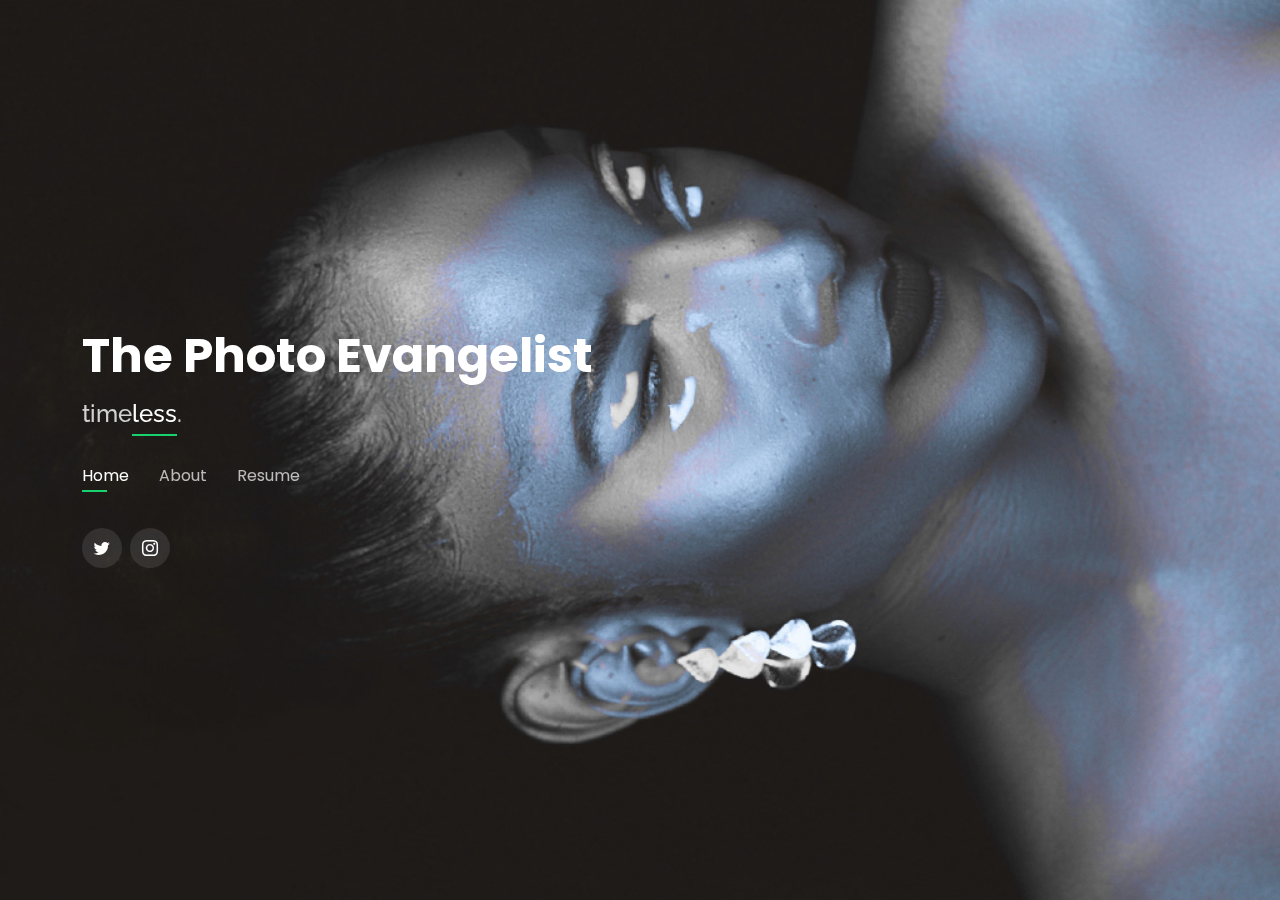
<file: index.html>
<!DOCTYPE html>
<html lang="en">

<head>
  <meta charset="utf-8">
  <meta content="width=device-width, initial-scale=1.0" name="viewport">

  <title>theephotoevangelist</title>
  <meta content="" name="description">
  <meta content="" name="keywords">

  <!-- Favicons -->
  <link href="./forms/gkk-5.jpeg" rel="icon">
  <link href="./forms/gkk-5.jpeg" rel="apple-touch-icon">

  <!-- Google Fonts -->
  <link href="https://fonts.googleapis.com/css?family=Open+Sans:300,300i,400,400i,600,600i,700,700i|Raleway:300,300i,400,400i,500,500i,600,600i,700,700i|Poppins:300,300i,400,400i,500,500i,600,600i,700,700i" rel="stylesheet">

  <!-- Vendor CSS Files -->
  <link href="./vendor/bootstrap/css/bootstrap.min.css" rel="stylesheet">
  <link href="./vendor/bootstrap-icons/bootstrap-icons.css" rel="stylesheet">
  <link href="./vendor/boxicons/css/boxicons.min.css" rel="stylesheet">
  <link href="./vendor/glightbox/css/glightbox.min.css" rel="stylesheet">
  <link href="./vendor/remixicon/remixicon.css" rel="stylesheet">
  <link href="./vendor/swiper/swiper-bundle.min.css" rel="stylesheet">

  <!-- Template Main CSS File -->
  <link href="./style.css" rel="stylesheet">

  <!-- =======================================================
  * Template Name: Personal
  * Updated: Sep 18 2023 with Bootstrap v5.3.2
  * Template URL: https://bootstrapmade.com/personal-free-resume-bootstrap-template/
  * Author: BootstrapMade.com
  * License: https://bootstrapmade.com/license/
  ======================================================== -->
</head>

<body>

  <!-- ======= Header ======= -->
  <header id="header">
    <div class="container">

      <h1><a href="index.html">The Photo Evangelist</a></h1>
      <!-- Uncomment below if you prefer to use an image logo -->
      <!-- <a href="index.html" class="mr-auto"><img src="assets/img/logo.png" alt="" class="img-fluid"></a> -->
      <h2>time<span>less</span>.</h2>

      <nav id="navbar" class="navbar">
        <ul>
          <li><a class="nav-link active" href="#header">Home</a></li>
          <li><a class="nav-link" href="#about">About</a></li>
          <li><a class="nav-link" href="gallery.html">Resume</a></li>
          <!--<li><a class="nav-link" href="#services">Services</a></li>
          <li><a class="nav-link" href="#portfolio">Portfolio</a></li>
          <li><a class="nav-link" href="#contact">Contact</a></li>-->
        </ul>
        <i class="bi bi-list mobile-nav-toggle"></i>
      </nav><!-- .navbar -->

      <div class="social-links">
        <a href="#" class="twitter"><i class="bi bi-twitter"></i></a>
        <a href="#" class="instagram"><i class="bi bi-instagram"></i></a>
      </div>

    </div>
  </header><!-- End Header -->

  <!-- ======= About Section ======= -->
  <section id="about" class="about">

    <!-- ======= About Me ======= -->
    <div class="about-me container">

      <div class="section-title">
        <h2>About</h2>
        <p>Learn more about me</p>
      </div>

      <div class="row">
        <div class="col-lg-4" data-aos="fade-right">
          <img src="./forms/Bornwell-halo (1).jpeg" class="img-fluid" alt="">
        </div>
        <div class="col-lg-8 pt-4 pt-lg-0 content" data-aos="fade-left">
          <h3>Artist &amp; photographer</h3>
          <p class="fst-italic">
            
A visual artist in photography from Uyo, AKS Nigeria with a carefree perspective on presenting images captured in many lights. My photography communicates through a figure of speech called Oxymoron- organic and so profound at the same time.
          </p>
          <div class="row">
            <div class="col-lg-6">
              <ul>
                <li><i class="bi bi-chevron-right"></i> <strong>City:</strong> <span>Uyo, AKS</span></li>
              </ul>
            </div>
            <div class="col-lg-6">
              <ul>
                <li><i class="bi bi-chevron-right"></i> <strong>Email:</strong> <span>thephotevangelist@gmail.com</span></li>
                <li><i class="bi bi-chevron-right"></i> <strong>Freelance:</strong> <span>Available</span></li>
              </ul>
            </div>
          </div>
          <p>
 T.P.E ThePhotoEvangelist is a photography brand that is best defined by everyone, every moment, and everything the lens captures. Photos with TPE is an experience - a moment when photos resonates with truth</p>
        </div>
      </div>

    </div><!-- End About Me -->

    <!-- ======= Counts ======= --
    <div class="counts container">

      <div class="row">

        <div class="col-lg-3 col-md-6">
          <div class="count-box">
            <i class="bi bi-emoji-smile"></i>
            <span data-purecounter-start="0" data-purecounter-end="232" data-purecounter-duration="1" class="purecounter"></span>
            <p>Happy Clients</p>
          </div>
        </div>

        <div class="col-lg-3 col-md-6 mt-5 mt-md-0">
          <div class="count-box">
            <i class="bi bi-journal-richtext"></i>
            <span data-purecounter-start="0" data-purecounter-end="521" data-purecounter-duration="1" class="purecounter"></span>
            <p>Projects</p>
          </div>
        </div>

        <div class="col-lg-3 col-md-6 mt-5 mt-lg-0">
          <div class="count-box">
            <i class="bi bi-headset"></i>
            <span data-purecounter-start="0" data-purecounter-end="1463" data-purecounter-duration="1" class="purecounter"></span>
            <p>Hours Of Support</p>
          </div>
        </div>

        <div class="col-lg-3 col-md-6 mt-5 mt-lg-0">
          <div class="count-box">
            <i class="bi bi-award"></i>
            <span data-purecounter-start="0" data-purecounter-end="24" data-purecounter-duration="1" class="purecounter"></span>
            <p>Awards</p>
          </div>
        </div>

      </div>

    </div><!-- End Counts -->

    <!-- ======= Skills  ======= --
    <div class="skills container">

      <div class="section-title">
        <h2>Skills</h2>
      </div>

      <div class="row skills-content">

        <div class="col-lg-6">

          <div class="progress">
            <span class="skill">HTML <i class="val">100%</i></span>
            <div class="progress-bar-wrap">
              <div class="progress-bar" role="progressbar" aria-valuenow="100" aria-valuemin="0" aria-valuemax="100"></div>
            </div>
          </div>

          <div class="progress">
            <span class="skill">CSS <i class="val">90%</i></span>
            <div class="progress-bar-wrap">
              <div class="progress-bar" role="progressbar" aria-valuenow="90" aria-valuemin="0" aria-valuemax="100"></div>
            </div>
          </div>

          <div class="progress">
            <span class="skill">JavaScript <i class="val">75%</i></span>
            <div class="progress-bar-wrap">
              <div class="progress-bar" role="progressbar" aria-valuenow="75" aria-valuemin="0" aria-valuemax="100"></div>
            </div>
          </div>

        </div>

        <div class="col-lg-6">

          <div class="progress">
            <span class="skill">PHP <i class="val">80%</i></span>
            <div class="progress-bar-wrap">
              <div class="progress-bar" role="progressbar" aria-valuenow="80" aria-valuemin="0" aria-valuemax="100"></div>
            </div>
          </div>

          <div class="progress">
            <span class="skill">WordPress/CMS <i class="val">90%</i></span>
            <div class="progress-bar-wrap">
              <div class="progress-bar" role="progressbar" aria-valuenow="90" aria-valuemin="0" aria-valuemax="100"></div>
            </div>
          </div>

          <div class="progress">
            <span class="skill">Photoshop <i class="val">55%</i></span>
            <div class="progress-bar-wrap">
              <div class="progress-bar" role="progressbar" aria-valuenow="55" aria-valuemin="0" aria-valuemax="100"></div>
            </div>
          </div>

        </div>

      </div>

    </div><!-- End Skills -->

    <!-- ======= Interests ======= --
    <div class="interests container">

      <div class="section-title">
        <h2>Interests</h2>
      </div>

      <div class="row">
        <div class="col-lg-3 col-md-4">
          <div class="icon-box">
            <i class="ri-store-line" style="color: #ffbb2c;"></i>
            <h3>Lorem Ipsum</h3>
          </div>
        </div>
        <div class="col-lg-3 col-md-4 mt-4 mt-md-0">
          <div class="icon-box">
            <i class="ri-bar-chart-box-line" style="color: #5578ff;"></i>
            <h3>Dolor Sitema</h3>
          </div>
        </div>
        <div class="col-lg-3 col-md-4 mt-4 mt-md-0">
          <div class="icon-box">
            <i class="ri-calendar-todo-line" style="color: #e80368;"></i>
            <h3>Sed perspiciatis</h3>
          </div>
        </div>
        <div class="col-lg-3 col-md-4 mt-4 mt-lg-0">
          <div class="icon-box">
            <i class="ri-paint-brush-line" style="color: #e361ff;"></i>
            <h3>Magni Dolores</h3>
          </div>
        </div>
        <div class="col-lg-3 col-md-4 mt-4">
          <div class="icon-box">
            <i class="ri-database-2-line" style="color: #47aeff;"></i>
            <h3>Nemo Enim</h3>
          </div>
        </div>
        <div class="col-lg-3 col-md-4 mt-4">
          <div class="icon-box">
            <i class="ri-gradienter-line" style="color: #ffa76e;"></i>
            <h3>Eiusmod Tempor</h3>
          </div>
        </div>
        <div class="col-lg-3 col-md-4 mt-4">
          <div class="icon-box">
            <i class="ri-file-list-3-line" style="color: #11dbcf;"></i>
            <h3>Midela Teren</h3>
          </div>
        </div>
        <div class="col-lg-3 col-md-4 mt-4">
          <div class="icon-box">
            <i class="ri-price-tag-2-line" style="color: #4233ff;"></i>
            <h3>Pira Neve</h3>
          </div>
        </div>
        <div class="col-lg-3 col-md-4 mt-4">
          <div class="icon-box">
            <i class="ri-anchor-line" style="color: #b2904f;"></i>
            <h3>Dirada Pack</h3>
          </div>
        </div>
        <div class="col-lg-3 col-md-4 mt-4">
          <div class="icon-box">
            <i class="ri-disc-line" style="color: #b20969;"></i>
            <h3>Moton Ideal</h3>
          </div>
        </div>
        <div class="col-lg-3 col-md-4 mt-4">
          <div class="icon-box">
            <i class="ri-base-station-line" style="color: #ff5828;"></i>
            <h3>Verdo Park</h3>
          </div>
        </div>
        <div class="col-lg-3 col-md-4 mt-4">
          <div class="icon-box">
            <i class="ri-fingerprint-line" style="color: #29cc61;"></i>
            <h3>Flavor Nivelanda</h3>
          </div>
        </div>
      </div>

    </div><!-- End Interests -->

    <!-- ======= Testimonials ======= --
    <div class="testimonials container">

      <div class="section-title">
        <h2>Testimonials</h2>
      </div>

      <div class="testimonials-slider swiper" data-aos="fade-up" data-aos-delay="100">
        <div class="swiper-wrapper">

          <div class="swiper-slide">
            <div class="testimonial-item">
              <p>
                <i class="bx bxs-quote-alt-left quote-icon-left"></i>
                Proin iaculis purus consequat sem cure digni ssim donec porttitora entum suscipit rhoncus. Accusantium quam, ultricies eget id, aliquam eget nibh et. Maecen aliquam, risus at semper.
                <i class="bx bxs-quote-alt-right quote-icon-right"></i>
              </p>
              <img src="assets/img/testimonials/testimonials-1.jpg" class="testimonial-img" alt="">
              <h3>Saul Goodman</h3>
              <h4>Ceo &amp; Founder</h4>
            </div>
          </div><!-- End testimonial item --

          <div class="swiper-slide">
            <div class="testimonial-item">
              <p>
                <i class="bx bxs-quote-alt-left quote-icon-left"></i>
                Export tempor illum tamen malis malis eram quae irure esse labore quem cillum quid cillum eram malis quorum velit fore eram velit sunt aliqua noster fugiat irure amet legam anim culpa.
                <i class="bx bxs-quote-alt-right quote-icon-right"></i>
              </p>
              <img src="assets/img/testimonials/testimonials-2.jpg" class="testimonial-img" alt="">
              <h3>Sara Wilsson</h3>
              <h4>Designer</h4>
            </div>
          </div><!-- End testimonial item --

          <div class="swiper-slide">
            <div class="testimonial-item">
              <p>
                <i class="bx bxs-quote-alt-left quote-icon-left"></i>
                Enim nisi quem export duis labore cillum quae magna enim sint quorum nulla quem veniam duis minim tempor labore quem eram duis noster aute amet eram fore quis sint minim.
                <i class="bx bxs-quote-alt-right quote-icon-right"></i>
              </p>
              <img src="assets/img/testimonials/testimonials-3.jpg" class="testimonial-img" alt="">
              <h3>Jena Karlis</h3>
              <h4>Store Owner</h4>
            </div>
          </div><!-- End testimonial item --

          <div class="swiper-slide">
            <div class="testimonial-item">
              <p>
                <i class="bx bxs-quote-alt-left quote-icon-left"></i>
                Fugiat enim eram quae cillum dolore dolor amet nulla culpa multos export minim fugiat minim velit minim dolor enim duis veniam ipsum anim magna sunt elit fore quem dolore labore illum veniam.
                <i class="bx bxs-quote-alt-right quote-icon-right"></i>
              </p>
              <img src="assets/img/testimonials/testimonials-4.jpg" class="testimonial-img" alt="">
              <h3>Matt Brandon</h3>
              <h4>Freelancer</h4>
            </div>
          </div><!-- End testimonial item --

          <div class="swiper-slide">
            <div class="testimonial-item">
              <p>
                <i class="bx bxs-quote-alt-left quote-icon-left"></i>
                Quis quorum aliqua sint quem legam fore sunt eram irure aliqua veniam tempor noster veniam enim culpa labore duis sunt culpa nulla illum cillum fugiat legam esse veniam culpa fore nisi cillum quid.
                <i class="bx bxs-quote-alt-right quote-icon-right"></i>
              </p>
              <img src="assets/img/testimonials/testimonials-5.jpg" class="testimonial-img" alt="">
              <h3>John Larson</h3>
              <h4>Entrepreneur</h4>
            </div>
          </div><!-- End testimonial item --

        </div>
        <div class="swiper-pagination"></div>
      </div>

      <div class="owl-carousel testimonials-carousel">

      </div>

    </div><!-- End Testimonials  -->

  </section><!-- End About Section -->

  <!-- ======= Resume Section ======= --
  <section id="resume" class="resume">
    <div class="container">

      <div class="section-title">
        <h2>Resume</h2>
        <p>Check My Resume</p>
      </div>

      <div class="row">
        <div class="col-lg-6">
          <h3 class="resume-title">Sumary</h3>
          <div class="resume-item pb-0">
            <h4>Alice Barkley</h4>
            <p><em>Innovative and deadline-driven photographer with 3+ years of experience designing and developing user-centered digital/print marketing material from initial concept to final, polished deliverable.</em></p>
            <p>
            <ul>
              <li>Portland par 127,Orlando, FL</li>
              <li>(123) 456-7891</li>
              <li>alice.barkley@example.com</li>
            </ul>
            </p>
          </div>

          <h3 class="resume-title">Education</h3>
          <div class="resume-item">
            <h4>Master of Fine Arts &amp; Graphic Design</h4>
            <h5>2015 - 2016</h5>
            <p><em>Rochester Institute of Technology, Rochester, NY</em></p>
            <p>Qui deserunt veniam. Et sed aliquam labore tempore sed quisquam iusto autem sit. Ea vero voluptatum qui ut dignissimos deleniti nerada porti sand markend</p>
          </div>
          <div class="resume-item">
            <h4>Bachelor of Fine Arts &amp; Graphic Design</h4>
            <h5>2010 - 2014</h5>
            <p><em>Rochester Institute of Technology, Rochester, NY</em></p>
            <p>Quia nobis sequi est occaecati aut. Repudiandae et iusto quae reiciendis et quis Eius vel ratione eius unde vitae rerum voluptates asperiores voluptatem Earum molestiae consequatur neque etlon sader mart dila</p>
          </div>
        </div>
        <div class="col-lg-6">
          <h3 class="resume-title">Professional Experience</h3>
          <div class="resume-item">
            <h4>Senior graphic design specialist</h4>
            <h5>2019 - Present</h5>
            <p><em>Experion, New York, NY </em></p>
            <p>
            <ul>
              <li>Lead in the design, development, and implementation of the graphic, layout, and production communication materials</li>
              <li>Delegate tasks to the 7 members of the design team and provide counsel on all aspects of the project. </li>
              <li>Supervise the assessment of all graphic materials in order to ensure quality and accuracy of the design</li>
              <li>Oversee the efficient use of production project budgets ranging from $2,000 - $25,000</li>
            </ul>
            </p>
          </div>
          <div class="resume-item">
            <h4>Graphic design specialist</h4>
            <h5>2017 - 2018</h5>
            <p><em>Stepping Stone Advertising, New York, NY</em></p>
            <p>
            <ul>
              <li>Developed numerous marketing programs (logos, brochures,infographics, presentations, and advertisements).</li>
              <li>Managed up to 5 projects or tasks at a given time while under pressure</li>
              <li>Recommended and consulted with clients on the most appropriate graphic design</li>
              <li>Created 4+ design presentations and proposals a month for clients and account managers</li>
            </ul>
            </p>
          </div>
        </div>
      </div>

    </div>
  </section><!-- End Resume Section -->

  <!-- ======= Services Section ======= -->
  <section id="services" class="services">
    <div class="container">

      <div class="section-title">
        <h2>Services</h2>
        <p>My Services</p>
      </div>

      <div class="row">
        <div class="col-lg-4 col-md-6 d-flex align-items-stretch">
          <div class="icon-box">
            <div class="icon"><i class="bx bxl-dribbble"></i></div>
            <h4><a href="">Lorem Ipsum</a></h4>
            <p>Voluptatum deleniti atque corrupti quos dolores et quas molestias excepturi</p>
          </div>
        </div>

        <div class="col-lg-4 col-md-6 d-flex align-items-stretch mt-4 mt-md-0">
          <div class="icon-box">
            <div class="icon"><i class="bx bx-file"></i></div>
            <h4><a href="">Sed ut perspiciatis</a></h4>
            <p>Duis aute irure dolor in reprehenderit in voluptate velit esse cillum dolore</p>
          </div>
        </div>

        <div class="col-lg-4 col-md-6 d-flex align-items-stretch mt-4 mt-lg-0">
          <div class="icon-box">
            <div class="icon"><i class="bx bx-tachometer"></i></div>
            <h4><a href="">Magni Dolores</a></h4>
            <p>Excepteur sint occaecat cupidatat non proident, sunt in culpa qui officia</p>
          </div>
        </div>

        <div class="col-lg-4 col-md-6 d-flex align-items-stretch mt-4">
          <div class="icon-box">
            <div class="icon"><i class="bx bx-world"></i></div>
            <h4><a href="">Nemo Enim</a></h4>
            <p>At vero eos et accusamus et iusto odio dignissimos ducimus qui blanditiis</p>
          </div>
        </div>

        <div class="col-lg-4 col-md-6 d-flex align-items-stretch mt-4">
          <div class="icon-box">
            <div class="icon"><i class="bx bx-slideshow"></i></div>
            <h4><a href="">Dele cardo</a></h4>
            <p>Quis consequatur saepe eligendi voluptatem consequatur dolor consequuntur</p>
          </div>
        </div>

        <div class="col-lg-4 col-md-6 d-flex align-items-stretch mt-4">
          <div class="icon-box">
            <div class="icon"><i class="bx bx-arch"></i></div>
            <h4><a href="">Divera don</a></h4>
            <p>Modi nostrum vel laborum. Porro fugit error sit minus sapiente sit aspernatur</p>
          </div>
        </div>

      </div>

    </div>
  </section><!-- End Services Section -->

  <!-- ======= Portfolio Section ======= -->
  <section id="portfolio" class="portfolio">
    <div class="container">

      <div class="section-title">
        <h2>Portfolio</h2>
        <p>My Works</p>
      </div>

      <div class="row">
        <div class="col-lg-12 d-flex justify-content-center">
          <ul id="portfolio-flters">
            <li data-filter="*" class="filter-active">All</li>
            <li data-filter=".filter-app">App</li>
            <li data-filter=".filter-card">Card</li>
            <li data-filter=".filter-web">Web</li>
          </ul>
        </div>
      </div>

      <div class="row portfolio-container">

        <div class="col-lg-4 col-md-6 portfolio-item filter-app">
          <div class="portfolio-wrap">
            <img src="./forms/C83A5CBA-6165-4103-BB38-2781DEA0B7AB.jpeg" class="img-fluid" alt="">
            <div class="portfolio-info">
              <h4>App 1</h4>
              <p>App</p>
              <div class="portfolio-links">
                <a href="./forms/C83A5CBA-6165-4103-BB38-2781DEA0B7AB.jpeg" data-gallery="portfolioGallery" class="portfolio-lightbox" title="App 1"><i class="bx bx-plus"></i></a>
                <a href="portfolio-details.html" data-gallery="portfolioDetailsGallery" data-glightbox="type: external" class="portfolio-details-lightbox" title="Portfolio Details"><i class="bx bx-link"></i></a>
              </div>
            </div>
          </div>
        </div>

        <div class="col-lg-4 col-md-6 portfolio-item filter-web">
          <div class="portfolio-wrap">
            <img src="assets/img/portfolio/portfolio-2.jpg" class="img-fluid" alt="">
            <div class="portfolio-info">
              <h4>Web 3</h4>
              <p>Web</p>
              <div class="portfolio-links">
                <a href="assets/img/portfolio/portfolio-2.jpg" data-gallery="portfolioGallery" class="portfolio-lightbox" title="Web 3"><i class="bx bx-plus"></i></a>
                <a href="portfolio-details.html" data-gallery="portfolioDetailsGallery" data-glightbox="type: external" class="portfolio-details-lightbox" title="Portfolio Details"><i class="bx bx-link"></i></a>
              </div>
            </div>
          </div>
        </div>

        <div class="col-lg-4 col-md-6 portfolio-item filter-app">
          <div class="portfolio-wrap">
            <img src="assets/img/portfolio/portfolio-3.jpg" class="img-fluid" alt="">
            <div class="portfolio-info">
              <h4>App 2</h4>
              <p>App</p>
              <div class="portfolio-links">
                <a href="assets/img/portfolio/portfolio-3.jpg" data-gallery="portfolioGallery" class="portfolio-lightbox" title="App 2"><i class="bx bx-plus"></i></a>
                <a href="portfolio-details.html" data-gallery="portfolioDetailsGallery" data-glightbox="type: external" class="portfolio-details-lightbox" title="Portfolio Details"><i class="bx bx-link"></i></a>
              </div>
            </div>
          </div>
        </div>

        <!--<div class="col-lg-4 col-md-6 portfolio-item filter-card">
          <div class="portfolio-wrap">
            <img src="assets/img/portfolio/portfolio-4.jpg" class="img-fluid" alt="">
            <div class="portfolio-info">
              <h4>Card 2</h4>
              <p>Card</p>
              <div class="portfolio-links">
                <a href="assets/img/portfolio/portfolio-4.jpg" data-gallery="portfolioGallery" class="portfolio-lightbox" title="Card 2"><i class="bx bx-plus"></i></a>
                <a href="portfolio-details.html" data-gallery="portfolioDetailsGallery" data-glightbox="type: external" class="portfolio-details-lightbox" title="Portfolio Details"><i class="bx bx-link"></i></a>
              </div>
            </div>
          </div>
        </div>

        <div class="col-lg-4 col-md-6 portfolio-item filter-web">
          <div class="portfolio-wrap">
            <img src="assets/img/portfolio/portfolio-5.jpg" class="img-fluid" alt="">
            <div class="portfolio-info">
              <h4>Web 2</h4>
              <p>Web</p>
              <div class="portfolio-links">
                <a href="assets/img/portfolio/portfolio-5.jpg" data-gallery="portfolioGallery" class="portfolio-lightbox" title="Web 2"><i class="bx bx-plus"></i></a>
                <a href="portfolio-details.html" data-gallery="portfolioDetailsGallery" data-glightbox="type: external" class="portfolio-details-lightbox" title="Portfolio Details"><i class="bx bx-link"></i></a>
              </div>
            </div>
          </div>
        </div>

        <div class="col-lg-4 col-md-6 portfolio-item filter-app">
          <div class="portfolio-wrap">
            <img src="assets/img/portfolio/portfolio-6.jpg" class="img-fluid" alt="">
            <div class="portfolio-info">
              <h4>App 3</h4>
              <p>App</p>
              <div class="portfolio-links">
                <a href="assets/img/portfolio/portfolio-6.jpg" data-gallery="portfolioGallery" class="portfolio-lightbox" title="App 3"><i class="bx bx-plus"></i></a>
                <a href="portfolio-details.html" data-gallery="portfolioDetailsGallery" data-glightbox="type: external" class="portfolio-details-lightbox" title="Portfolio Details"><i class="bx bx-link"></i></a>
              </div>
            </div>
          </div>
        </div>

        <div class="col-lg-4 col-md-6 portfolio-item filter-card">
          <div class="portfolio-wrap">
            <img src="assets/img/portfolio/portfolio-7.jpg" class="img-fluid" alt="">
            <div class="portfolio-info">
              <h4>Card 1</h4>
              <p>Card</p>
              <div class="portfolio-links">
                <a href="assets/img/portfolio/portfolio-7.jpg" data-gallery="portfolioGallery" class="portfolio-lightbox" title="Card 1"><i class="bx bx-plus"></i></a>
                <a href="portfolio-details.html" data-gallery="portfolioDetailsGallery" data-glightbox="type: external" class="portfolio-details-lightbox" title="Portfolio Details"><i class="bx bx-link"></i></a>
              </div>
            </div>
          </div>
        </div>

        <div class="col-lg-4 col-md-6 portfolio-item filter-card">
          <div class="portfolio-wrap">
            <img src="assets/img/portfolio/portfolio-8.jpg" class="img-fluid" alt="">
            <div class="portfolio-info">
              <h4>Card 3</h4>
              <p>Card</p>
              <div class="portfolio-links">
                <a href="assets/img/portfolio/portfolio-8.jpg" data-gallery="portfolioGallery" class="portfolio-lightbox" title="Card 3"><i class="bx bx-plus"></i></a>
                <a href="portfolio-details.html" data-gallery="portfolioDetailsGallery" data-glightbox="type: external" class="portfolio-details-lightbox" title="Portfolio Details"><i class="bx bx-link"></i></a>
              </div>
            </div>
          </div>
        </div>

        <div class="col-lg-4 col-md-6 portfolio-item filter-web">
          <div class="portfolio-wrap">
            <img src="assets/img/portfolio/portfolio-9.jpg" class="img-fluid" alt="">
            <div class="portfolio-info">
              <h4>Web 3</h4>
              <p>Web</p>
              <div class="portfolio-links">
                <a href="assets/img/portfolio/portfolio-9.jpg" data-gallery="portfolioGallery" class="portfolio-lightbox" title="Web 3"><i class="bx bx-plus"></i></a>
                <a href="portfolio-details.html" data-gallery="portfolioDetailsGallery" data-glightbox="type: external" class="portfolio-details-lightbox" title="Portfolio Details"><i class="bx bx-link"></i></a>
              </div>
            </div>
          </div>
        </div>-->

      </div>

    </div>
  </section><!-- End Portfolio Section -->

  <!-- ======= Contact Section ======= -->
  <section id="contact" class="contact">
    <div class="container">

      <div class="section-title">
        <h2>Contact</h2>
        <p>Contact Me</p>
      </div>

      <div class="row mt-2">

        <div class="col-md-6 d-flex align-items-stretch">
          <div class="info-box">
            <i class="bx bx-map"></i>
            <h3>My Address</h3>
            <p>A108 Adam Street, New York, NY 535022</p>
          </div>
        </div>

        <div class="col-md-6 mt-4 mt-md-0 d-flex align-items-stretch">
          <div class="info-box">
            <i class="bx bx-share-alt"></i>
            <h3>Social Profiles</h3>
            <div class="social-links">
              <a href="#" class="twitter"><i class="bi bi-twitter"></i></a>
              <a href="#" class="instagram"><i class="bi bi-instagram"></i></a>
            </div>
          </div>
        </div>

        <div class="col-md-6 mt-4 d-flex align-items-stretch">
          <div class="info-box">
            <i class="bx bx-envelope"></i>
            <h3>Email Me</h3>
            <p>contact@example.com</p>
          </div>
        </div>
        <div class="col-md-6 mt-4 d-flex align-items-stretch">
          <div class="info-box">
            <i class="bx bx-phone-call"></i>
            <h3>Call Me</h3>
            <p>+1 5589 55488 55</p>
          </div>
        </div>
      </div>

      <form action="forms/contact.php" method="post" role="form" class="php-email-form mt-4">
        <div class="row">
          <div class="col-md-6 form-group">
            <input type="text" name="name" class="form-control" id="name" placeholder="Your Name" required>
          </div>
          <div class="col-md-6 form-group mt-3 mt-md-0">
            <input type="email" class="form-control" name="email" id="email" placeholder="Your Email" required>
          </div>
        </div>
        <div class="form-group mt-3">
          <input type="text" class="form-control" name="subject" id="subject" placeholder="Subject" required>
        </div>
        <div class="form-group mt-3">
          <textarea class="form-control" name="message" rows="5" placeholder="Message" required></textarea>
        </div>
        <div class="my-3">
          <div class="loading">Loading</div>
          <div class="error-message"></div>
          <div class="sent-message">Your message has been sent. Thank you!</div>
        </div>
        <div class="text-center"><button type="submit">Send Message</button></div>
      </form>

    </div>
  </section><!-- End Contact Section --

  <div class="credits">
    <!-- All the links in the footer should remain intact. -->
    <!-- You can delete the links only if you purchased the pro version. -->
    <!-- Licensing information: https://bootstrapmade.com/license/ -->
    <!-- Purchase the pro version with working PHP/AJAX contact form: https://bootstrapmade.com/personal-free-resume-bootstrap-template/ --
    Designed by <a href="https://bootstrapmade.com/">BootstrapMade</a>
  </div>

  <!-- Vendor JS Files -->
  <script src="./vendor/purecounter/purecounter_vanilla.js"></script>
  <script src="./vendor/bootstrap/js/bootstrap.bundle.min.js"></script>
  <script src="./vendor/glightbox/js/glightbox.min.js"></script>
  <script src="./vendor/isotope-layout/isotope.pkgd.min.js"></script>
  <script src="./vendor/swiper/swiper-bundle.min.js"></script>
  <script src="./vendor/waypoints/noframework.waypoints.js"></script>
  <script src="./vendor/php-email-form/validate.js"></script>

  <!-- Template Main JS File -->
  <script src="assets/js/main.js"></script>

</body>

</html>
</file>
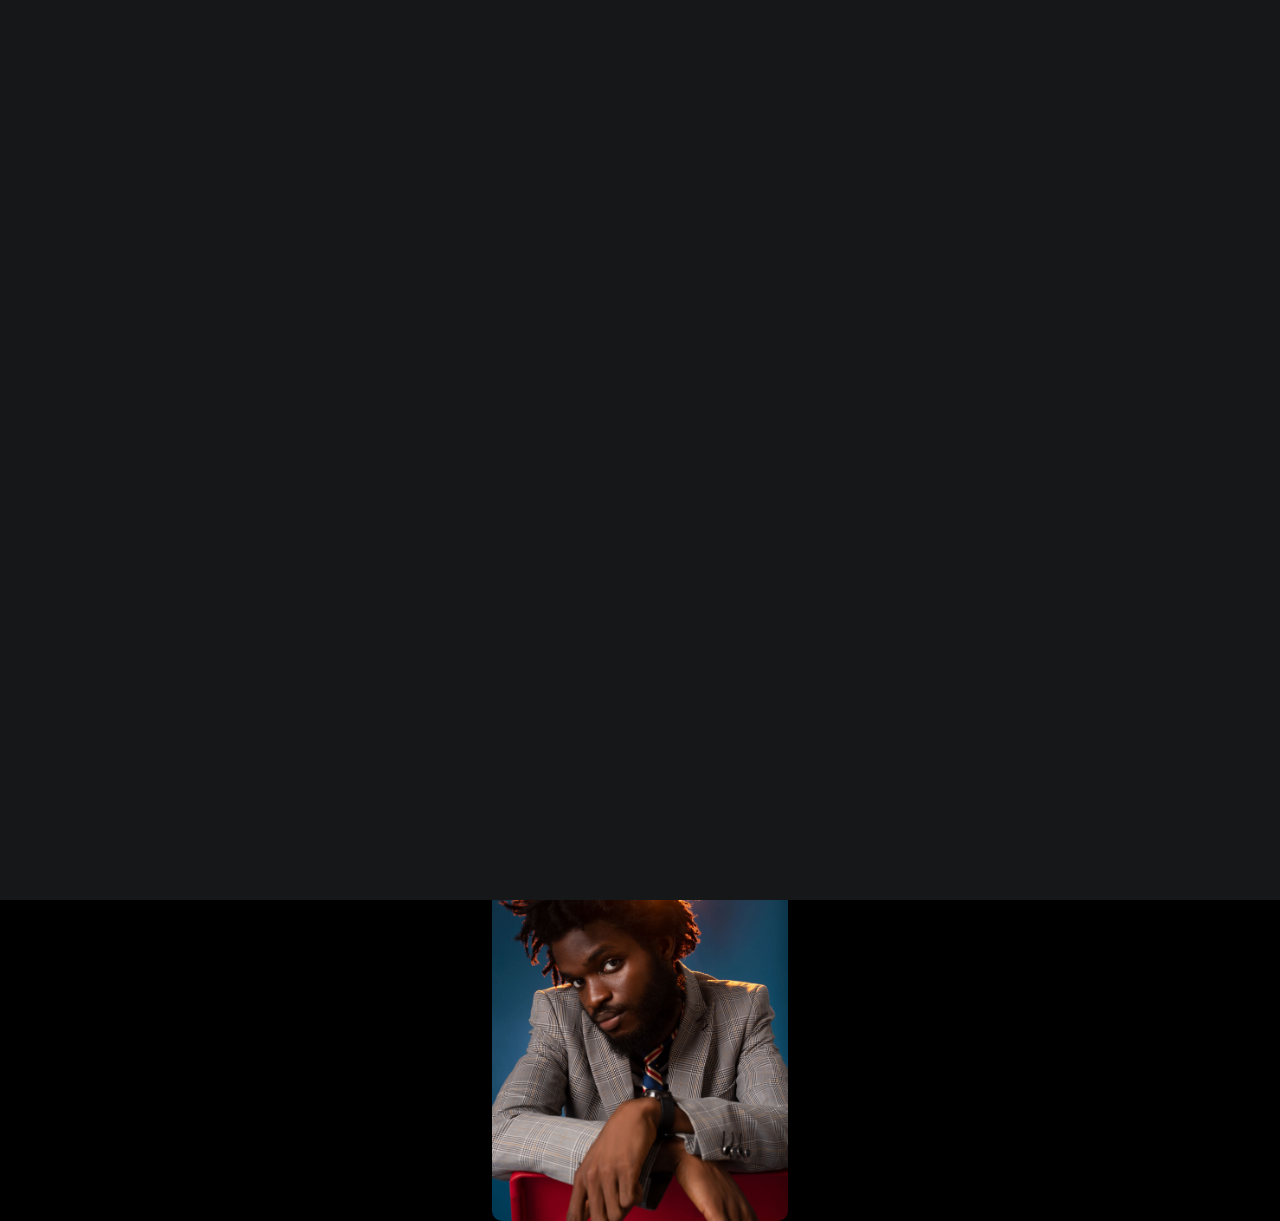
<file: basquiat.html>
<!DOCTYPE html>
<html lang="en">

<head>
  <meta charset="utf-8">
  <meta content="width=device-width, initial-scale=1.0" name="viewport">

  <title>theephotoevangelist</title>
  <meta content="" name="description">
  <meta content="" name="keywords">

  <!-- Favicons -->
  <link href="./forms/gkk-5.jpeg" rel="icon">
  <link href="./forms/gkk-5.jpeg" rel="apple-touch-icon">

  <!-- Google Fonts -->
  <link rel="preconnect" href="https://fonts.googleapis.com">
  <link rel="preconnect" href="https://fonts.gstatic.com" crossorigin>
  <link href="https://fonts.googleapis.com/css2?family=Open+Sans:ital,wght@0,300;0,400;0,500;0,600;0,700;1,300;1,400;1,600;1,700&family=Inter:ital,wght@0,300;0,400;0,500;0,600;0,700;1,300;1,400;1,500;1,600;1,700&family=Cardo:ital,wght@0,400;0,700;1,400&display=swap" rel="stylesheet">

  <!-- Vendor CSS Files -->
  <link href="endor/bootstrap/css/bootstrap.min.css" rel="stylesheet">
  <link href="endor/bootstrap-icons/bootstrap-icons.css" rel="stylesheet">
  <link href="endor/swiper/swiper-bundle.min.css" rel="stylesheet">
  <link href="endor/glightbox/css/glightbox.min.css" rel="stylesheet">
  <link href="endor/aos/aos.css" rel="stylesheet">

  <!-- Template Main CSS File -->
  <link href="./main.css" rel="stylesheet">

  <!-- =======================================================
  * Template Name: theephotoevangelist
  * Updated: Sep 18 2023 with Bootstrap v5.3.2
  * Template URL: https://bootstrapmade.com/theephotoevangelist-bootstrap-photography-website-template/
  * Author: BootstrapMade.com
  * License: https://bootstrapmade.com/license/
  ======================================================== -->
</head>

<body>

  <!-- ======= Header ======= -->
  <header id="header" class="header d-flex align-items-center fixed-top">
    <div class="container-fluid d-flex align-items-center justify-content-between">

      <a href="index.html" class="logo d-flex align-items-center  me-auto me-lg-0">
        <!-- Uncomment the line below if you also wish to use an image logo -->
        <!-- <img src="assets/img/logo.png" alt=""> -->
        <i class="bi bi-camera"></i>
        <h1>theephotoevangelist</h1>
      </a>

      <nav id="navbar" class="navbar">
        <ul>
          <li><a href="index.html">Home</a></li>
          <li class="dropdown"><a href="#" class="active"><span>Gallery</span> <i class="bi bi-chevron-down dropdown-indicator"></i></a>
            <ul>
              <li><a href="gallery.html">Gallery</a></li>

              
            </ul>
          </li>
          <li><a href="https://wa.me/message/Q5QBDLUBSZP6K1">Contact</a></li>
        </ul>
      </nav><!-- .navbar -->

      <div class="header-social-links">
        <a href="#" class="twitter"><i class="bi bi-twitter"></i></a>
        <a href="#" class="instagram"><i class="bi bi-instagram"></i></a>
      </div>
      <i class="mobile-nav-toggle mobile-nav-show bi bi-list"></i>
      <i class="mobile-nav-toggle mobile-nav-hide d-none bi bi-x"></i>

    </div>
  </header><!-- End Header -->

  <main id="main" data-aos="fade" data-aos-delay="1500">

    <!-- ======= End Page Header ======= -->
    <div class="page-header d-flex align-items-center">
      <div class="container position-relative">
        <div class="row d-flex justify-content-center">
          <div class="col-lg-6 text-center">
         
            <a class="cta-btn" href="https://wa.me/message/Q5QBDLUBSZP6K1">Available for hire</a>

          </div>
        </div>
      </div>
    </div><!-- End Page Header -->

    <!-- ======= Gallery Section ======= -->
    <section id="gallery" class="gallery">
      <div class="container-fluid">

        <div class="row gy-4 justify-content-center">
          <div class="col-xl-3 col-lg-4 col-md-6">
            <div class="gallery-item h-100">
              <img src="./bsqtz/2.jpeg" class="img-fluid" alt="">
              <div class="gallery-links d-flex align-items-center justify-content-center">
                <a href="./bsqtz/2.jpeg" title="Gallery 1" class="glightbox preview-link"><i class="bi bi-arrows-angle-expand"></i></a>
                <a href="3" class="details-link"><i class="bi bi-link-45deg"></i></a>
              </div>
            </div>
          </div><!-- End Gallery Item -->
          <div class="col-xl-3 col-lg-4 col-md-6">
            <div class="gallery-item h-100">
              <img src="./bsqtz/11.jpeg" class="img-fluid" alt="">
              <div class="gallery-links d-flex align-items-center justify-content-center">
                <a href="./bsqtz/11.jpeg" title="Gallery 2" class="glightbox preview-link"><i class="bi bi-arrows-angle-expand"></i></a>
                <a href="3" class="details-link"><i class="bi bi-link-45deg"></i></a>
              </div>
            </div>
          </div><!-- End Gallery Item -->
          <div class="col-xl-3 col-lg-4 col-md-6">
            <div class="gallery-item h-100">
              <img src="./bsqtz/23.jpeg" class="img-fluid" alt="">
              <div class="gallery-links d-flex align-items-center justify-content-center">
                <a href="./bsqtz/23.jpeg" title="Gallery 3" class="glightbox preview-link"><i class="bi bi-arrows-angle-expand"></i></a>
                <a href="3" class="details-link"><i class="bi bi-link-45deg"></i></a>
              </div>
            </div>
          </div><!-- End Gallery Item -->
          <div class="col-xl-3 col-lg-4 col-md-6">
            <div class="gallery-item h-100">
              <img src="./bsqtz/25.jpeg" class="img-fluid" alt="">
              <div class="gallery-links d-flex align-items-center justify-content-center">
                <a href="./bsqtz/25.jpeg" title="Gallery 4" class="glightbox preview-link"><i class="bi bi-arrows-angle-expand"></i></a>
                <a href="3" class="details-link"><i class="bi bi-link-45deg"></i></a>
              </div>
            </div>
          </div><!-- End Gallery Item -->
          <div class="col-xl-3 col-lg-4 col-md-6">
            <div class="gallery-item h-100">
              <img src="./bsqtz/26.jpeg" class="img-fluid" alt="">
              <div class="gallery-links d-flex align-items-center justify-content-center">
                <a href="./bsqtz/26.jpeg" title="Gallery 5" class="glightbox preview-link"><i class="bi bi-arrows-angle-expand"></i></a>
                <a href="3" class="details-link"><i class="bi bi-link-45deg"></i></a>
              </div>
            </div>
          </div><!-- End Gallery Item --
          <div class="col-xl-3 col-lg-4 col-md-6">
            <div class="gallery-item h-100">
              <img src="assets/img/gallery/gallery-6.jpg" class="img-fluid" alt="">
              <div class="gallery-links d-flex align-items-center justify-content-center">
                <a href="assets/img/gallery/gallery-6.jpg" title="Gallery 6" class="glightbox preview-link"><i class="bi bi-arrows-angle-expand"></i></a>
                <a href="3" class="details-link"><i class="bi bi-link-45deg"></i></a>
              </div>
            </div>
          </div><!-- End Gallery Item --
          <div class="col-xl-3 col-lg-4 col-md-6">
            <div class="gallery-item h-100">
              <img src="assets/img/gallery/gallery-7.jpg" class="img-fluid" alt="">
              <div class="gallery-links d-flex align-items-center justify-content-center">
                <a href="assets/img/gallery/gallery-7.jpg" title="Gallery 7" class="glightbox preview-link"><i class="bi bi-arrows-angle-expand"></i></a>
                <a href="3" class="details-link"><i class="bi bi-link-45deg"></i></a>
              </div>
            </div>
          </div><!-- End Gallery Item --
          <div class="col-xl-3 col-lg-4 col-md-6">
            <div class="gallery-item h-100">
              <img src="assets/img/gallery/gallery-8.jpg" class="img-fluid" alt="">
              <div class="gallery-links d-flex align-items-center justify-content-center">
                <a href="assets/img/gallery/gallery-8.jpg" title="Gallery 8" class="glightbox preview-link"><i class="bi bi-arrows-angle-expand"></i></a>
                <a href="3" class="details-link"><i class="bi bi-link-45deg"></i></a>
              </div>
            </div>
          </div><!-- End Gallery Item --
          <div class="col-xl-3 col-lg-4 col-md-6">
            <div class="gallery-item h-100">
              <img src="assets/img/gallery/gallery-9.jpg" class="img-fluid" alt="">
              <div class="gallery-links d-flex align-items-center justify-content-center">
                <a href="assets/img/gallery/gallery-9.jpg" title="Gallery 9" class="glightbox preview-link"><i class="bi bi-arrows-angle-expand"></i></a>
                <a href="3" class="details-link"><i class="bi bi-link-45deg"></i></a>
              </div>
            </div>
          </div><!-- End Gallery Item --
          <div class="col-xl-3 col-lg-4 col-md-6">
            <div class="gallery-item h-100">
              <img src="assets/img/gallery/gallery-10.jpg" class="img-fluid" alt="">
              <div class="gallery-links d-flex align-items-center justify-content-center">
                <a href="assets/img/gallery/gallery-10.jpg" title="Gallery 10" class="glightbox preview-link"><i class="bi bi-arrows-angle-expand"></i></a>
                <a href="3" class="details-link"><i class="bi bi-link-45deg"></i></a>
              </div>
            </div>
          </div><!-- End Gallery Item --
          <div class="col-xl-3 col-lg-4 col-md-6">
            <div class="gallery-item h-100">
              <img src="assets/img/gallery/gallery-11.jpg" class="img-fluid" alt="">
              <div class="gallery-links d-flex align-items-center justify-content-center">
                <a href="assets/img/gallery/gallery-11.jpg" title="Gallery 11" class="glightbox preview-link"><i class="bi bi-arrows-angle-expand"></i></a>
                <a href="3" class="details-link"><i class="bi bi-link-45deg"></i></a>
              </div>
            </div>
          </div><!-- End Gallery Item --
          <div class="col-xl-3 col-lg-4 col-md-6">
            <div class="gallery-item h-100">
              <img src="assets/img/gallery/gallery-12.jpg" class="img-fluid" alt="">
              <div class="gallery-links d-flex align-items-center justify-content-center">
                <a href="assets/img/gallery/gallery-12.jpg" title="Gallery 12" class="glightbox preview-link"><i class="bi bi-arrows-angle-expand"></i></a>
                <a href="3" class="details-link"><i class="bi bi-link-45deg"></i></a>
              </div>
            </div>
          </div><!-- End Gallery Item --
          <div class="col-xl-3 col-lg-4 col-md-6">
            <div class="gallery-item h-100">
              <img src="assets/img/gallery/gallery-13.jpg" class="img-fluid" alt="">
              <div class="gallery-links d-flex align-items-center justify-content-center">
                <a href="assets/img/gallery/gallery-13.jpg" title="Gallery 13" class="glightbox preview-link"><i class="bi bi-arrows-angle-expand"></i></a>
                <a href="3" class="details-link"><i class="bi bi-link-45deg"></i></a>
              </div>
            </div>
          </div><!-- End Gallery Item --
          <div class="col-xl-3 col-lg-4 col-md-6">
            <div class="gallery-item h-100">
              <img src="assets/img/gallery/gallery-14.jpg" class="img-fluid" alt="">
              <div class="gallery-links d-flex align-items-center justify-content-center">
                <a href="assets/img/gallery/gallery-14.jpg" title="Gallery 14" class="glightbox preview-link"><i class="bi bi-arrows-angle-expand"></i></a>
                <a href="3" class="details-link"><i class="bi bi-link-45deg"></i></a>
              </div>
            </div>
          </div><!-- End Gallery Item --
          <div class="col-xl-3 col-lg-4 col-md-6">
            <div class="gallery-item h-100">
              <img src="assets/img/gallery/gallery-15.jpg" class="img-fluid" alt="">
              <div class="gallery-links d-flex align-items-center justify-content-center">
                <a href="assets/img/gallery/gallery-15.jpg" title="Gallery 15" class="glightbox preview-link"><i class="bi bi-arrows-angle-expand"></i></a>
                <a href="3" class="details-link"><i class="bi bi-link-45deg"></i></a>
              </div>
            </div>
          </div><!-- End Gallery Item --
          <div class="col-xl-3 col-lg-4 col-md-6">
            <div class="gallery-item h-100">
              <img src="assets/img/gallery/gallery-16.jpg" class="img-fluid" alt="">
              <div class="gallery-links d-flex align-items-center justify-content-center">
                <a href="assets/img/gallery/gallery-16.jpg" title="Gallery 16" class="glightbox preview-link"><i class="bi bi-arrows-angle-expand"></i></a>
                <a href="3" class="details-link"><i class="bi bi-link-45deg"></i></a>
              </div>
            </div>
          </div><!-- End Gallery Item -->

        </div>

      </div>
    </section><!-- End Gallery Section -->

  </main><!-- End #main -->


  <a href="#" class="scroll-top d-flex align-items-center justify-content-center"><i class="bi bi-arrow-up-short"></i></a>

  <div id="preloader">
    <div class="line"></div>
  </div>

  <!-- Vendor JS Files -->
  <script src="endor/bootstrap/js/bootstrap.bundle.min.js"></script>
  <script src="endor/swiper/swiper-bundle.min.js"></script>
  <script src="endor/glightbox/js/glightbox.min.js"></script>
  <script src="endor/aos/aos.js"></script>
  <script src="endor/php-email-form/validate.js"></script>

  <!-- Template Main JS File -->
  <script src="gallery.js"></script>

</body>

</html>
</file>
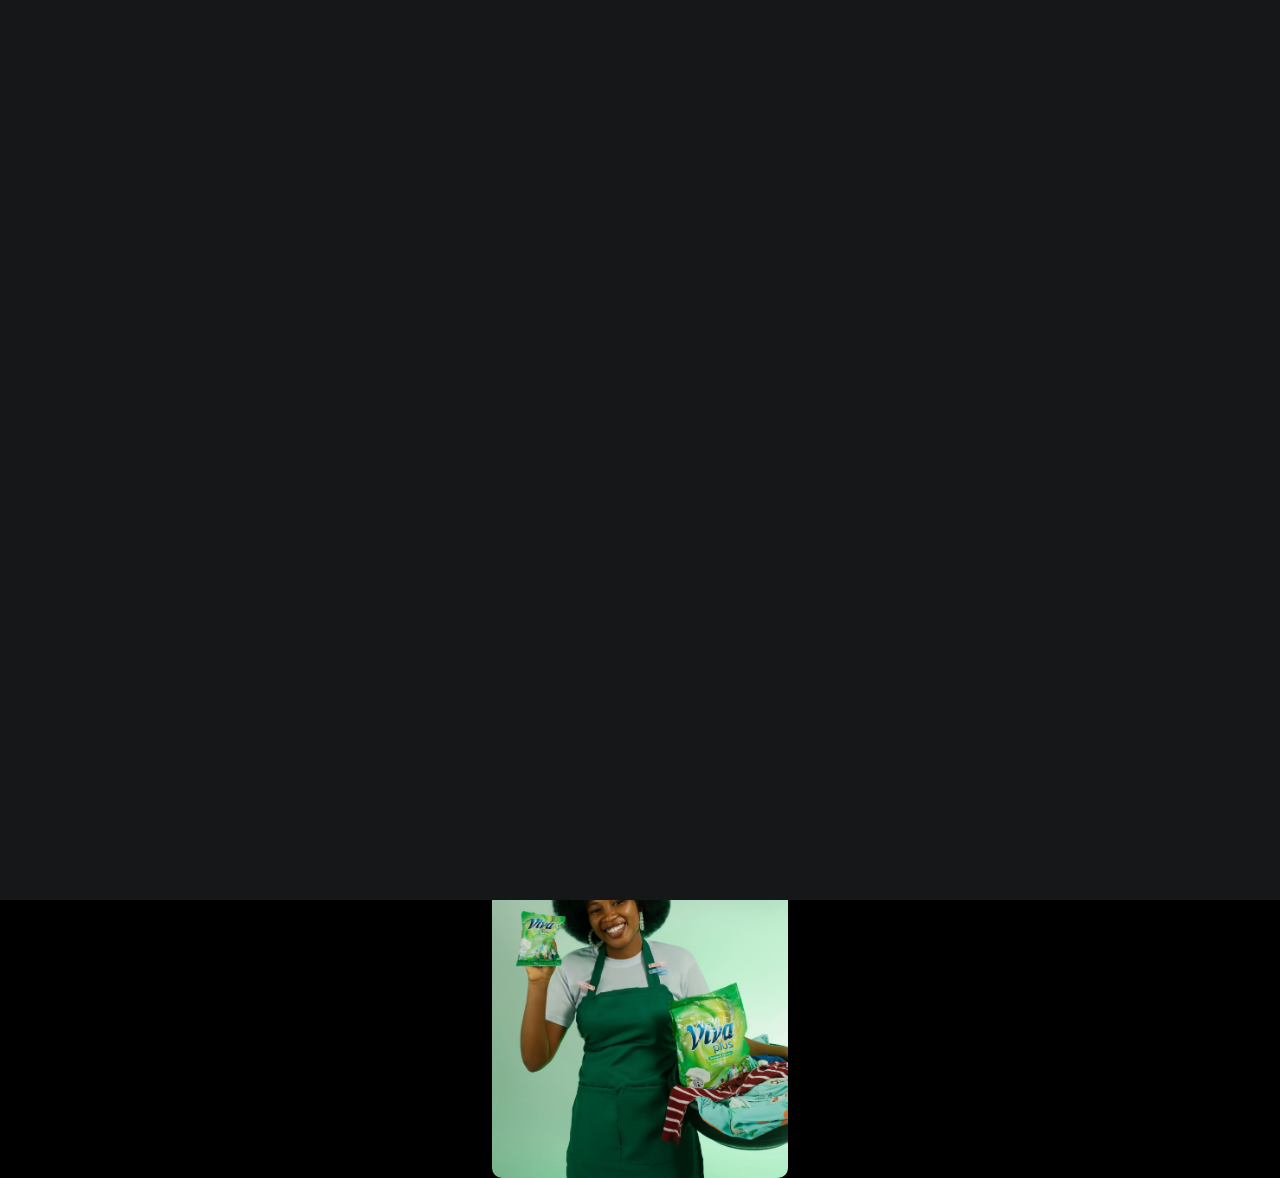
<file: camp.html>
<!DOCTYPE html>
<html lang="en">

<head>
  <meta charset="utf-8">
  <meta content="width=device-width, initial-scale=1.0" name="viewport">

  <title>theephotoevangelist</title>
  <meta content="" name="description">
  <meta content="" name="keywords">

  <!-- Favicons -->
  <link href="./forms/gkk-5.jpeg" rel="icon">
  <link href="./forms/gkk-5.jpeg" rel="apple-touch-icon">

  <!-- Google Fonts -->
  <link rel="preconnect" href="https://fonts.googleapis.com">
  <link rel="preconnect" href="https://fonts.gstatic.com" crossorigin>
  <link href="https://fonts.googleapis.com/css2?family=Open+Sans:ital,wght@0,300;0,400;0,500;0,600;0,700;1,300;1,400;1,600;1,700&family=Inter:ital,wght@0,300;0,400;0,500;0,600;0,700;1,300;1,400;1,500;1,600;1,700&family=Cardo:ital,wght@0,400;0,700;1,400&display=swap" rel="stylesheet">

  <!-- Vendor CSS Files -->
  <link href="endor/bootstrap/css/bootstrap.min.css" rel="stylesheet">
  <link href="endor/bootstrap-icons/bootstrap-icons.css" rel="stylesheet">
  <link href="endor/swiper/swiper-bundle.min.css" rel="stylesheet">
  <link href="endor/glightbox/css/glightbox.min.css" rel="stylesheet">
  <link href="endor/aos/aos.css" rel="stylesheet">

  <!-- Template Main CSS File -->
  <link href="./main.css" rel="stylesheet">

  <!-- =======================================================
  * Template Name: theephotoevangelist
  * Updated: Sep 18 2023 with Bootstrap v5.3.2
  * Template URL: https://bootstrapmade.com/theephotoevangelist-bootstrap-photography-website-template/
  * Author: BootstrapMade.com
  * License: https://bootstrapmade.com/license/
  ======================================================== -->
</head>

<body>

  <!-- ======= Header ======= -->
  <header id="header" class="header d-flex align-items-center fixed-top">
    <div class="container-fluid d-flex align-items-center justify-content-between">

      <a href="index.html" class="logo d-flex align-items-center  me-auto me-lg-0">
        <!-- Uncomment the line below if you also wish to use an image logo -->
        <!-- <img src="assets/img/logo.png" alt=""> -->
        <i class="bi bi-camera"></i>
        <h1>theephotoevangelist</h1>
      </a>

      <nav id="navbar" class="navbar">
        <ul>
          <li><a href="index.html">Home</a></li>
          <li class="dropdown"><a href="#" class="active"><span>Gallery</span> <i class="bi bi-chevron-down dropdown-indicator"></i></a>
            <ul>
              <li><a href="gallery.html">Gallery</a></li>

              
            </ul>
          </li>
          <li><a href="https://wa.me/message/Q5QBDLUBSZP6K1">Contact</a></li>
        </ul>
      </nav><!-- .navbar -->

      <div class="header-social-links">
        <a href="#" class="twitter"><i class="bi bi-twitter"></i></a>
        <a href="#" class="instagram"><i class="bi bi-instagram"></i></a>
      </div>
      <i class="mobile-nav-toggle mobile-nav-show bi bi-list"></i>
      <i class="mobile-nav-toggle mobile-nav-hide d-none bi bi-x"></i>

    </div>
  </header><!-- End Header -->

  <main id="main" data-aos="fade" data-aos-delay="1500">

    <!-- ======= End Page Header ======= -->
    <div class="page-header d-flex align-items-center">
      <div class="container position-relative">
        <div class="row d-flex justify-content-center">
          <div class="col-lg-6 text-center">
            <h2>Catalogue</h2>

            <a class="cta-btn" href="https://wa.me/message/Q5QBDLUBSZP6K1">Available for hire</a>

          </div>
        </div>
      </div>
    </div><!-- End Page Header -->

    <!-- ======= Gallery Section ======= -->
    <section id="gallery" class="gallery">
      <div class="container-fluid">

        <div class="row gy-4 justify-content-center">
          <div class="col-xl-3 col-lg-4 col-md-6">
            <div class="gallery-item h-100">
              <img src="./campaigns/1.jpeg" class="img-fluid" alt="">
              <div class="gallery-links d-flex align-items-center justify-content-center">
                <a href="./campaigns/1.jpeg" title="Gallery 1" class="glightbox preview-link"><i class="bi bi-arrows-angle-expand"></i></a>
                <a href="gallery-single.html" class="details-link"><i class="bi bi-link-45deg"></i></a>
              </div>
            </div>
          </div><!-- End Gallery Item -->
          <div class="col-xl-3 col-lg-4 col-md-6">
            <div class="gallery-item h-100">
              <img src="./campaigns/2.jpeg" class="img-fluid" alt="">
              <div class="gallery-links d-flex align-items-center justify-content-center">
                <a href="./campaigns/2.jpeg" title="Gallery 2" class="glightbox preview-link"><i class="bi bi-arrows-angle-expand"></i></a>
                <a href="gallery-single.html" class="details-link"><i class="bi bi-link-45deg"></i></a>
              </div>
            </div>
          </div><!-- End Gallery Item -->
          <div class="col-xl-3 col-lg-4 col-md-6">
            <div class="gallery-item h-100">
              <img src="./campaigns/3.jpeg" class="img-fluid" alt="">
              <div class="gallery-links d-flex align-items-center justify-content-center">
                <a href="./campaigns/3.jpeg" title="Gallery 3" class="glightbox preview-link"><i class="bi bi-arrows-angle-expand"></i></a>
                <a href="gallery-single.html" class="details-link"><i class="bi bi-link-45deg"></i></a>
              </div>
            </div>
          </div><!-- End Gallery Item -->
          <div class="col-xl-3 col-lg-4 col-md-6">
            <div class="gallery-item h-100">
              <img src="./campaigns/4.jpeg" class="img-fluid" alt="">
              <div class="gallery-links d-flex align-items-center justify-content-center">
                <a href="./campaigns/4.jpeg" title="Gallery 4" class="glightbox preview-link"><i class="bi bi-arrows-angle-expand"></i></a>
                <a href="gallery-single.html" class="details-link"><i class="bi bi-link-45deg"></i></a>
              </div>
            </div>
          </div><!-- End Gallery Item -->
          <div class="col-xl-3 col-lg-4 col-md-6">
            <div class="gallery-item h-100">
              <img src="./campaigns/7 (1).jpeg" class="img-fluid" alt="">
              <div class="gallery-links d-flex align-items-center justify-content-center">
                <a href="./campaigns/7 (1).jpeg" title="Gallery 5" class="glightbox preview-link"><i class="bi bi-arrows-angle-expand"></i></a>
                <a href="gallery-single.html" class="details-link"><i class="bi bi-link-45deg"></i></a>
              </div>
            </div>
          </div><!-- End Gallery Item --
          <div class="col-xl-3 col-lg-4 col-md-6">
            <div class="gallery-item h-100">
              <img src="./scape/8.jpg" class="img-fluid" alt="">
              <div class="gallery-links d-flex align-items-center justify-content-center">
                <a href="./scape/8.jpg" title="Gallery 6" class="glightbox preview-link"><i class="bi bi-arrows-angle-expand"></i></a>
                <a href="gallery-single.html" class="details-link"><i class="bi bi-link-45deg"></i></a>
              </div>
            </div>
          </div><!-- End Gallery Item --
          <div class="col-xl-3 col-lg-4 col-md-6">
            <div class="gallery-item h-100">
              <img src="./forms/Khan-7.jpeg" class="img-fluid" alt="">
              <div class="gallery-links d-flex align-items-center justify-content-center">
                <a href="./forms/Khan-7.jpeg" title="Gallery 7" class="glightbox preview-link"><i class="bi bi-arrows-angle-expand"></i></a>
                <a href="gallery-single.html" class="details-link"><i class="bi bi-link-45deg"></i></a>
              </div>
            </div>
          </div><!-- End Gallery Item -->
         
         
           
         
         
        </div>

      </div>
    </section><!-- End Gallery Section -->

  </main><!-- End #main -->


  <a href="#" class="scroll-top d-flex align-items-center justify-content-center"><i class="bi bi-arrow-up-short"></i></a>

  <div id="preloader">
    <div class="line"></div>
  </div>

  <!-- Vendor JS Files -->
  <script src="endor/bootstrap/js/bootstrap.bundle.min.js"></script>
  <script src="endor/swiper/swiper-bundle.min.js"></script>
  <script src="endor/glightbox/js/glightbox.min.js"></script>
  <script src="endor/aos/aos.js"></script>
  <script src="endor/php-email-form/validate.js"></script>

  <!-- Template Main JS File -->
  <script src="gallery.js"></script>

</body>

</html>
</file>
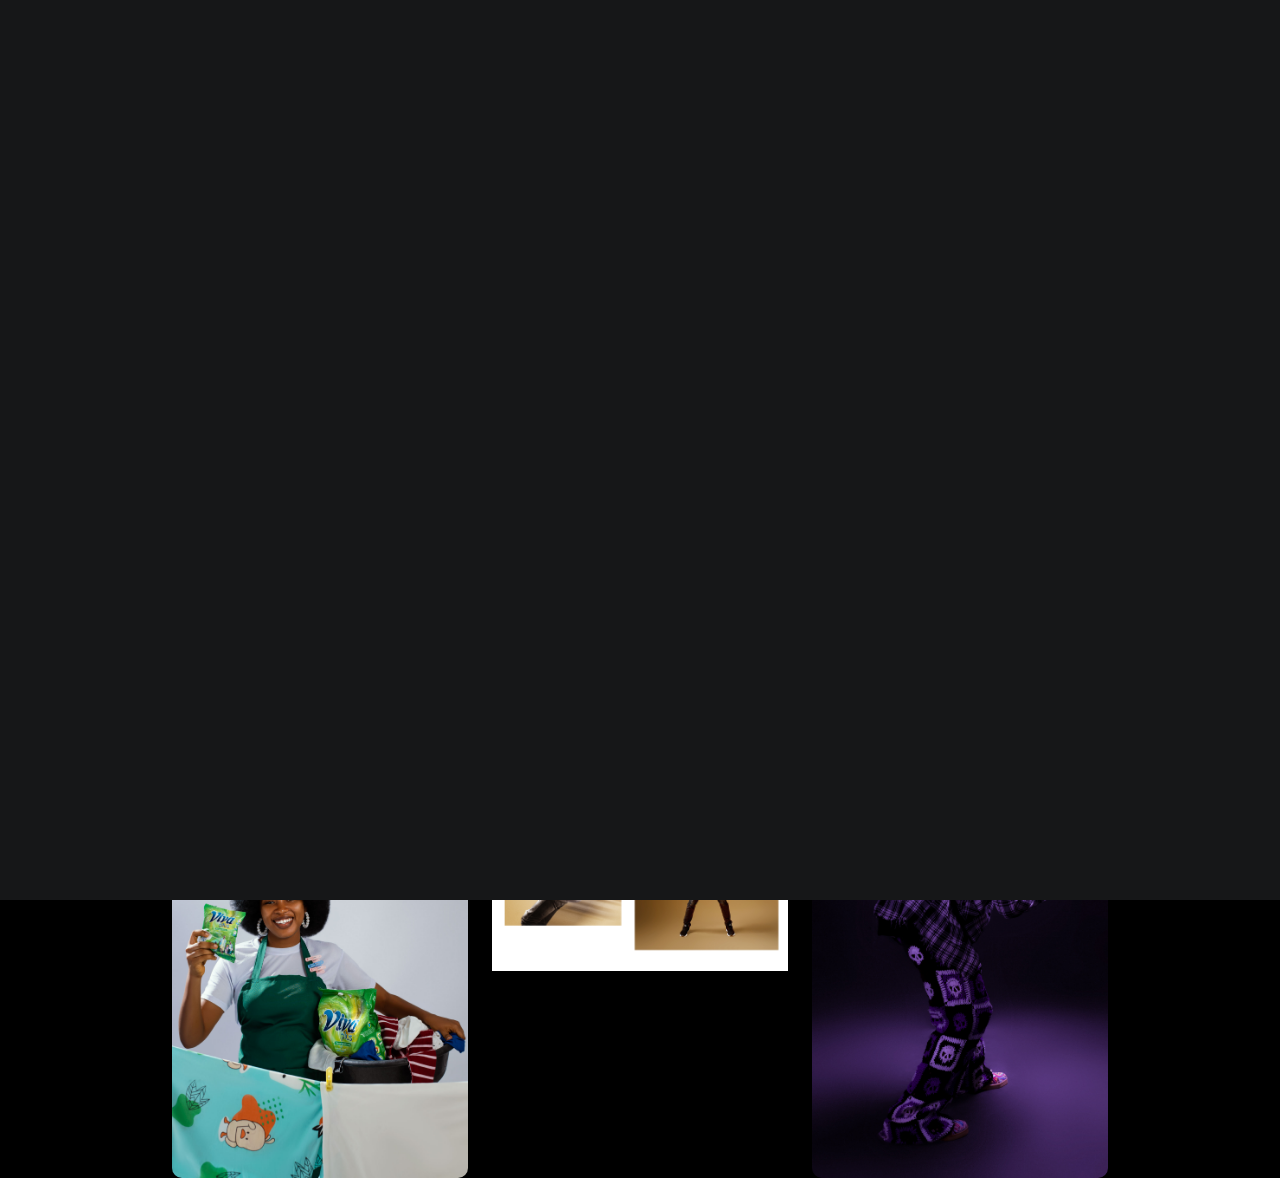
<file: gallery.html>
<!DOCTYPE html>
<html lang="en">

<head>
  <meta charset="utf-8">
  <meta content="width=device-width, initial-scale=1.0" name="viewport">

  <title>theephotoevangelist</title>
  <meta content="" name="description">
  <meta content="" name="keywords">

  <!-- Favicons -->
  <link href="./forms/gkk-5.jpeg" rel="icon">
  <link href="./forms/gkk-5.jpeg" rel="apple-touch-icon">

  <!-- Google Fonts -->
  <link rel="preconnect" href="https://fonts.googleapis.com">
  <link rel="preconnect" href="https://fonts.gstatic.com" crossorigin>
  <link href="https://fonts.googleapis.com/css2?family=Open+Sans:ital,wght@0,300;0,400;0,500;0,600;0,700;1,300;1,400;1,600;1,700&family=Inter:ital,wght@0,300;0,400;0,500;0,600;0,700;1,300;1,400;1,500;1,600;1,700&family=Cardo:ital,wght@0,400;0,700;1,400&display=swap" rel="stylesheet">

  <!-- Vendor CSS Files -->
  <link href="endor/bootstrap/css/bootstrap.min.css" rel="stylesheet">
  <link href="endor/bootstrap-icons/bootstrap-icons.css" rel="stylesheet">
  <link href="endor/swiper/swiper-bundle.min.css" rel="stylesheet">
  <link href="endor/glightbox/css/glightbox.min.css" rel="stylesheet">
  <link href="endor/aos/aos.css" rel="stylesheet">

  <!-- Template Main CSS File -->
  <link href="./main.css" rel="stylesheet">

  <!-- =======================================================
  * Template Name: theephotoevangelist
  * Updated: Sep 18 2023 with Bootstrap v5.3.2
  * Template URL: https://bootstrapmade.com/theephotoevangelist-bootstrap-photography-website-template/
  * Author: BootstrapMade.com
  * License: https://bootstrapmade.com/license/
  ======================================================== -->
</head>

<body>

  <!-- ======= Header ======= -->
  <header id="header" class="header d-flex align-items-center fixed-top">
    <div class="container-fluid d-flex align-items-center justify-content-between">

      <a href="index.html" class="logo d-flex align-items-center  me-auto me-lg-0">
        <!-- Uncomment the line below if you also wish to use an image logo -->
        <!-- <img src="assets/img/logo.png" alt=""> -->
        <i class="bi bi-camera"></i>
        <h1>theephotoevangelist</h1>
      </a>

      <nav id="navbar" class="navbar">
        <ul>
          <li><a href="index.html">Home</a></li>
          <li class="dropdown"><a href="#" class="active"><span>Gallery</span> <i class="bi bi-chevron-down dropdown-indicator"></i></a>
            <ul>
              <li><a href="nature.html">Nature</a></li>
              <li><a href="soft.html">Y2K/Soft club</a></li>
              <li><a href="basquiat.html">Like Basquiat</a></li>
              <li><a href="camp.html">Campaign</a></li>
              <li><a href="gallery.html">Gallery</a></li>
              
              
            </ul>
          </li>
          <li><a href="https://wa.me/message/Q5QBDLUBSZP6K1">Contact</a></li>
        </ul>
      </nav><!-- .navbar -->

      <div class="header-social-links">
        <a href="#" class="twitter"><i class="bi bi-twitter"></i></a>
        <a href="#" class="instagram"><i class="bi bi-instagram"></i></a>
      </div>
      <i class="mobile-nav-toggle mobile-nav-show bi bi-list"></i>
      <i class="mobile-nav-toggle mobile-nav-hide d-none bi bi-x"></i>

    </div>
  </header><!-- End Header -->

  <main id="main" data-aos="fade" data-aos-delay="1500">

    <!-- ======= End Page Header ======= -->
    <div class="page-header d-flex align-items-center">
      <div class="container position-relative">
        <div class="row d-flex justify-content-center">
          <div class="col-lg-6 text-center">
            <h2>Catalogue</h2>

            <a class="cta-btn" href="https://wa.me/message/Q5QBDLUBSZP6K1">Available for hire</a>

          </div>
        </div>
      </div>
    </div><!-- End Page Header -->

    <!-- ======= Gallery Section ======= -->
    <section id="gallery" class="gallery">
      <div class="container-fluid">

        <div class="row gy-4 justify-content-center">
          <div class="col-xl-3 col-lg-4 col-md-6">
            <div class="gallery-item h-100">
              <img src="./scape/1.jpg" class="img-fluid" alt="">
              <div class="gallery-links d-flex align-items-center justify-content-center">
                <a href="./scape/1.jpg" title="NATURE" class="glightbox preview-link"><i class="bi bi-arrows-angle-expand"></i></a>
                <a href="nature.html" class="details-link"><i class="bi bi-link-45deg"></i></a>
              </div>
            </div>
          </div><!-- End Gallery Item -->
          <div class="col-xl-3 col-lg-4 col-md-6">
            <div class="gallery-item h-100">
              <img src="./plrdz/1.jpg" class="img-fluid" alt="">
              <div class="gallery-links d-flex align-items-center justify-content-center">
                <a href="./plrdz/1.jpg" title="POLAROIDS" class="glightbox preview-link"><i class="bi bi-arrows-angle-expand"></i></a>
                <a href="soft.html" class="details-link"><i class="bi bi-link-45deg"></i></a>
              </div>
            </div>
          </div><!-- End Gallery Item -->
          <div class="col-xl-3 col-lg-4 col-md-6">
            <div class="gallery-item h-100">
              <img src="./forms/DEA21287-1134-43A3-B4FE-BCD4CF757151.jpeg" class="img-fluid" alt="">
              <div class="gallery-links d-flex align-items-center justify-content-center">
                <a href="./forms/DEA21287-1134-43A3-B4FE-BCD4CF757151.jpeg" title="GREEN AND MONOCHROME" class="glightbox preview-link"><i class="bi bi-arrows-angle-expand"></i></a>
                <a href="gallery-single.html" class="details-link"><i class="bi bi-link-45deg"></i></a>
              </div>
            </div>
          </div><!-- End Gallery Item -->
          <div class="col-xl-3 col-lg-4 col-md-6">
            <div class="gallery-item h-100">
              <img src="./bsqtz/1.jpeg" class="img-fluid" alt="">
              <div class="gallery-links d-flex align-items-center justify-content-center">
                <a href="./bsqtz/1.jpeg" title="LIKE BASQUIAT" class="glightbox preview-link"><i class="bi bi-arrows-angle-expand"></i></a>
                <a href="basquiat.html" class="details-link"><i class="bi bi-link-45deg"></i></a>
              </div>
            </div>
          </div><!-- End Gallery Item -->
          <div class="col-xl-3 col-lg-4 col-md-6">
            <div class="gallery-item h-100">
              <img src="./forms/Sylvia-Viva-Campaign-1.1 - Copy.jpeg" class="img-fluid" alt="">
              <div class="gallery-links d-flex align-items-center justify-content-center">
                <a href="./forms/Sylvia-Viva-Campaign-1.1 - Copy.jpeg" title="BRAND COLLABS" class="glightbox preview-link"><i class="bi bi-arrows-angle-expand"></i></a>
                <a href="camp.html" class="details-link"><i class="bi bi-link-45deg"></i></a>
              </div>
            </div>
          </div><!-- End Gallery Item -->
          <div class="col-xl-3 col-lg-4 col-md-6">
            <div class="gallery-item h-100">
              <img src="./forms/Untitled-1-nn.jpeg" class="img-fluid" alt="">
              <div class="gallery-links d-flex align-items-center justify-content-center">
                <a href="./forms/Untitled-1-nn.jpeg" title="YELLOW" class="glightbox preview-link"><i class="bi bi-arrows-angle-expand"></i></a>
                <a href="gallery-single.html" class="details-link"><i class="bi bi-link-45deg"></i></a>
              </div>
            </div>
          </div><!-- End Gallery Item -->
          <div class="col-xl-3 col-lg-4 col-md-6">
            <div class="gallery-item h-100">
              <img src="./forms/Khan-7.jpeg" class="img-fluid" alt="">
              <div class="gallery-links d-flex align-items-center justify-content-center">
                <a href="./forms/Khan-7.jpeg" title="INCANDESCENT TONES" class="glightbox preview-link"><i class="bi bi-arrows-angle-expand"></i></a>
                <a href="gallery-single.html" class="details-link"><i class="bi bi-link-45deg"></i></a>
              </div>
            </div>
          </div><!-- End Gallery Item -->
         
         
           
         
         
        </div>

      </div>
    </section><!-- End Gallery Section -->

  </main><!-- End #main -->


  <a href="#" class="scroll-top d-flex align-items-center justify-content-center"><i class="bi bi-arrow-up-short"></i></a>

  <div id="preloader">
    <div class="line"></div>
  </div>

  <!-- Vendor JS Files -->
  <script src="endor/bootstrap/js/bootstrap.bundle.min.js"></script>
  <script src="endor/swiper/swiper-bundle.min.js"></script>
  <script src="endor/glightbox/js/glightbox.min.js"></script>
  <script src="endor/aos/aos.js"></script>
  <script src="endor/php-email-form/validate.js"></script>

  <!-- Template Main JS File -->
  <script src="gallery.js"></script>

</body>

</html>
</file>
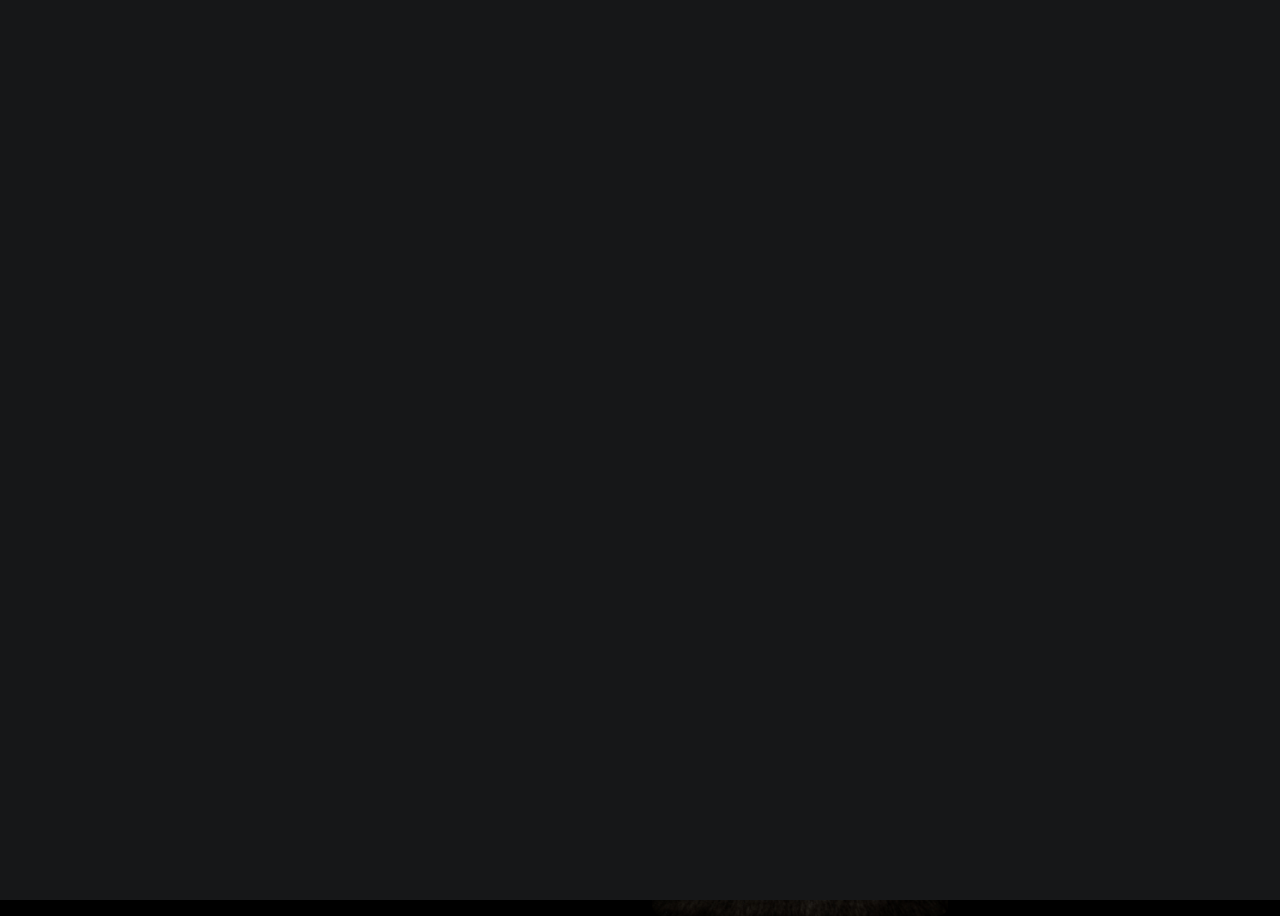
<file: nature.html>
<!DOCTYPE html>
<html lang="en">

<head>
  <meta charset="utf-8">
  <meta content="width=device-width, initial-scale=1.0" name="viewport">

  <title>theephotoevangelist</title>
  <meta content="" name="description">
  <meta content="" name="keywords">

  <!-- Favicons -->
  <link href="./forms/gkk-5.jpeg" rel="icon">
  <link href="./forms/gkk-5.jpeg" rel="apple-touch-icon">

  <!-- Google Fonts -->
  <link rel="preconnect" href="https://fonts.googleapis.com">
  <link rel="preconnect" href="https://fonts.gstatic.com" crossorigin>
  <link href="https://fonts.googleapis.com/css2?family=Open+Sans:ital,wght@0,300;0,400;0,500;0,600;0,700;1,300;1,400;1,600;1,700&family=Inter:ital,wght@0,300;0,400;0,500;0,600;0,700;1,300;1,400;1,500;1,600;1,700&family=Cardo:ital,wght@0,400;0,700;1,400&display=swap" rel="stylesheet">

  <!-- Vendor CSS Files -->
  <link href="endor/bootstrap/css/bootstrap.min.css" rel="stylesheet">
  <link href="endor/bootstrap-icons/bootstrap-icons.css" rel="stylesheet">
  <link href="endor/swiper/swiper-bundle.min.css" rel="stylesheet">
  <link href="endor/glightbox/css/glightbox.min.css" rel="stylesheet">
  <link href="endor/aos/aos.css" rel="stylesheet">

  <!-- Template Main CSS File -->
  <link href="./main.css" rel="stylesheet">

  <!-- =======================================================
  * Template Name: theephotoevangelist
  * Updated: Sep 18 2023 with Bootstrap v5.3.2
  * Template URL: https://bootstrapmade.com/theephotoevangelist-bootstrap-photography-website-template/
  * Author: BootstrapMade.com
  * License: https://bootstrapmade.com/license/
  ======================================================== -->
</head>

<body>

  <!-- ======= Header ======= -->
  <header id="header" class="header d-flex align-items-center fixed-top">
    <div class="container-fluid d-flex align-items-center justify-content-between">

      <a href="index.html" class="logo d-flex align-items-center  me-auto me-lg-0">
        <!-- Uncomment the line below if you also wish to use an image logo -->
        <!-- <img src="assets/img/logo.png" alt=""> -->
        <i class="bi bi-camera"></i>
        <h1>theephotoevangelist</h1>
      </a>

      <nav id="navbar" class="navbar">
        <ul>
          <li><a href="index.html">Home</a></li>
          <li class="dropdown"><a href="#" class="active"><span>Gallery</span> <i class="bi bi-chevron-down dropdown-indicator"></i></a>
            <ul>
              <li><a href="gallery.html">Gallery</a></li>
              
              
            </ul>
          </li>
          <li><a href="https://wa.me/message/Q5QBDLUBSZP6K1">Contact</a></li>
        </ul>
      </nav><!-- .navbar -->

      <div class="header-social-links">
        <a href="#" class="twitter"><i class="bi bi-twitter"></i></a>
        <a href="#" class="instagram"><i class="bi bi-instagram"></i></a>
      </div>
      <i class="mobile-nav-toggle mobile-nav-show bi bi-list"></i>
      <i class="mobile-nav-toggle mobile-nav-hide d-none bi bi-x"></i>

    </div>
  </header><!-- End Header -->

  <main id="main" data-aos="fade" data-aos-delay="1500">

    <!-- ======= End Page Header ======= -->
    <div class="page-header d-flex align-items-center">
      <div class="container position-relative">
        <div class="row d-flex justify-content-center">
          <div class="col-lg-6 text-center">
            <h2>Catalogue</h2>

            <a class="cta-btn" href="https://wa.me/message/Q5QBDLUBSZP6K1">Available for hire</a>

          </div>
        </div>
      </div>
    </div><!-- End Page Header -->

    <!-- ======= Gallery Section ======= -->
    <section id="gallery" class="gallery">
      <div class="container-fluid">

        <div class="row gy-4 justify-content-center">
          <div class="col-xl-3 col-lg-4 col-md-6">
            <div class="gallery-item h-100">
              <img src="./scape/1.jpg" class="img-fluid" alt="">
              <div class="gallery-links d-flex align-items-center justify-content-center">
                <a href="./scape/1.jpg" title="Gallery 1" class="glightbox preview-link"><i class="bi bi-arrows-angle-expand"></i></a>
                <a href="#" class="details-link"><i class="bi bi-link-45deg"></i></a>
              </div>
            </div>
          </div><!-- End Gallery Item -->
          <div class="col-xl-3 col-lg-4 col-md-6">
            <div class="gallery-item h-100">
              <img src="./scape/5.jpg" class="img-fluid" alt="">
              <div class="gallery-links d-flex align-items-center justify-content-center">
                <a href="./scape/5.jpg" title="Gallery 2" class="glightbox preview-link"><i class="bi bi-arrows-angle-expand"></i></a>
                <a href="#" class="details-link"><i class="bi bi-link-45deg"></i></a>
              </div>
            </div>
          </div><!-- End Gallery Item -->
          <div class="col-xl-3 col-lg-4 col-md-6">
            <div class="gallery-item h-100">
              <img src="./scape/2.jpeg" class="img-fluid" alt="">
              <div class="gallery-links d-flex align-items-center justify-content-center">
                <a href="./scape/2.jpeg" title="Gallery 3" class="glightbox preview-link"><i class="bi bi-arrows-angle-expand"></i></a>
                <a href="#" class="details-link"><i class="bi bi-link-45deg"></i></a>
              </div>
            </div>
          </div><!-- End Gallery Item -->
          <div class="col-xl-3 col-lg-4 col-md-6">
            <div class="gallery-item h-100">
              <img src="./scape/7.jpg" class="img-fluid" alt="">
              <div class="gallery-links d-flex align-items-center justify-content-center">
                <a href="./scape/7.jpg" title="Gallery 4" class="glightbox preview-link"><i class="bi bi-arrows-angle-expand"></i></a>
                <a href="#" class="details-link"><i class="bi bi-link-45deg"></i></a>
              </div>
            </div>
          </div><!-- End Gallery Item -->
          <div class="col-xl-3 col-lg-4 col-md-6">
            <div class="gallery-item h-100">
              <img src="./scape/9.JPG" class="img-fluid" alt="">
              <div class="gallery-links d-flex align-items-center justify-content-center">
                <a href="./scape/9.JPG" title="Gallery 5" class="glightbox preview-link"><i class="bi bi-arrows-angle-expand"></i></a>
                <a href="#" class="details-link"><i class="bi bi-link-45deg"></i></a>
              </div>
            </div>
          </div><!-- End Gallery Item -->
          <div class="col-xl-3 col-lg-4 col-md-6">
            <div class="gallery-item h-100">
              <img src="./scape/8.jpg" class="img-fluid" alt="">
              <div class="gallery-links d-flex align-items-center justify-content-center">
                <a href="./scape/8.jpg" title="Gallery 6" class="glightbox preview-link"><i class="bi bi-arrows-angle-expand"></i></a>
                <a href="#" class="details-link"><i class="bi bi-link-45deg"></i></a>
              </div>
            </div>
          </div><!-- End Gallery Item --
          <div class="col-xl-3 col-lg-4 col-md-6">
            <div class="gallery-item h-100">
              <img src="./forms/Khan-7.jpeg" class="img-fluid" alt="">
              <div class="gallery-links d-flex align-items-center justify-content-center">
                <a href="./forms/Khan-7.jpeg" title="Gallery 7" class="glightbox preview-link"><i class="bi bi-arrows-angle-expand"></i></a>
                <a href="#" class="details-link"><i class="bi bi-link-45deg"></i></a>
              </div>
            </div>
          </div><!-- End Gallery Item -->
         
         
           
         
         
        </div>

      </div>
    </section><!-- End Gallery Section -->

  </main><!-- End #main -->


  <a href="#" class="scroll-top d-flex align-items-center justify-content-center"><i class="bi bi-arrow-up-short"></i></a>

  <div id="preloader">
    <div class="line"></div>
  </div>

  <!-- Vendor JS Files -->
  <script src="endor/bootstrap/js/bootstrap.bundle.min.js"></script>
  <script src="endor/swiper/swiper-bundle.min.js"></script>
  <script src="endor/glightbox/js/glightbox.min.js"></script>
  <script src="endor/aos/aos.js"></script>
  <script src="endor/php-email-form/validate.js"></script>

  <!-- Template Main JS File -->
  <script src="gallery.js"></script>

</body>

</html>
</file>
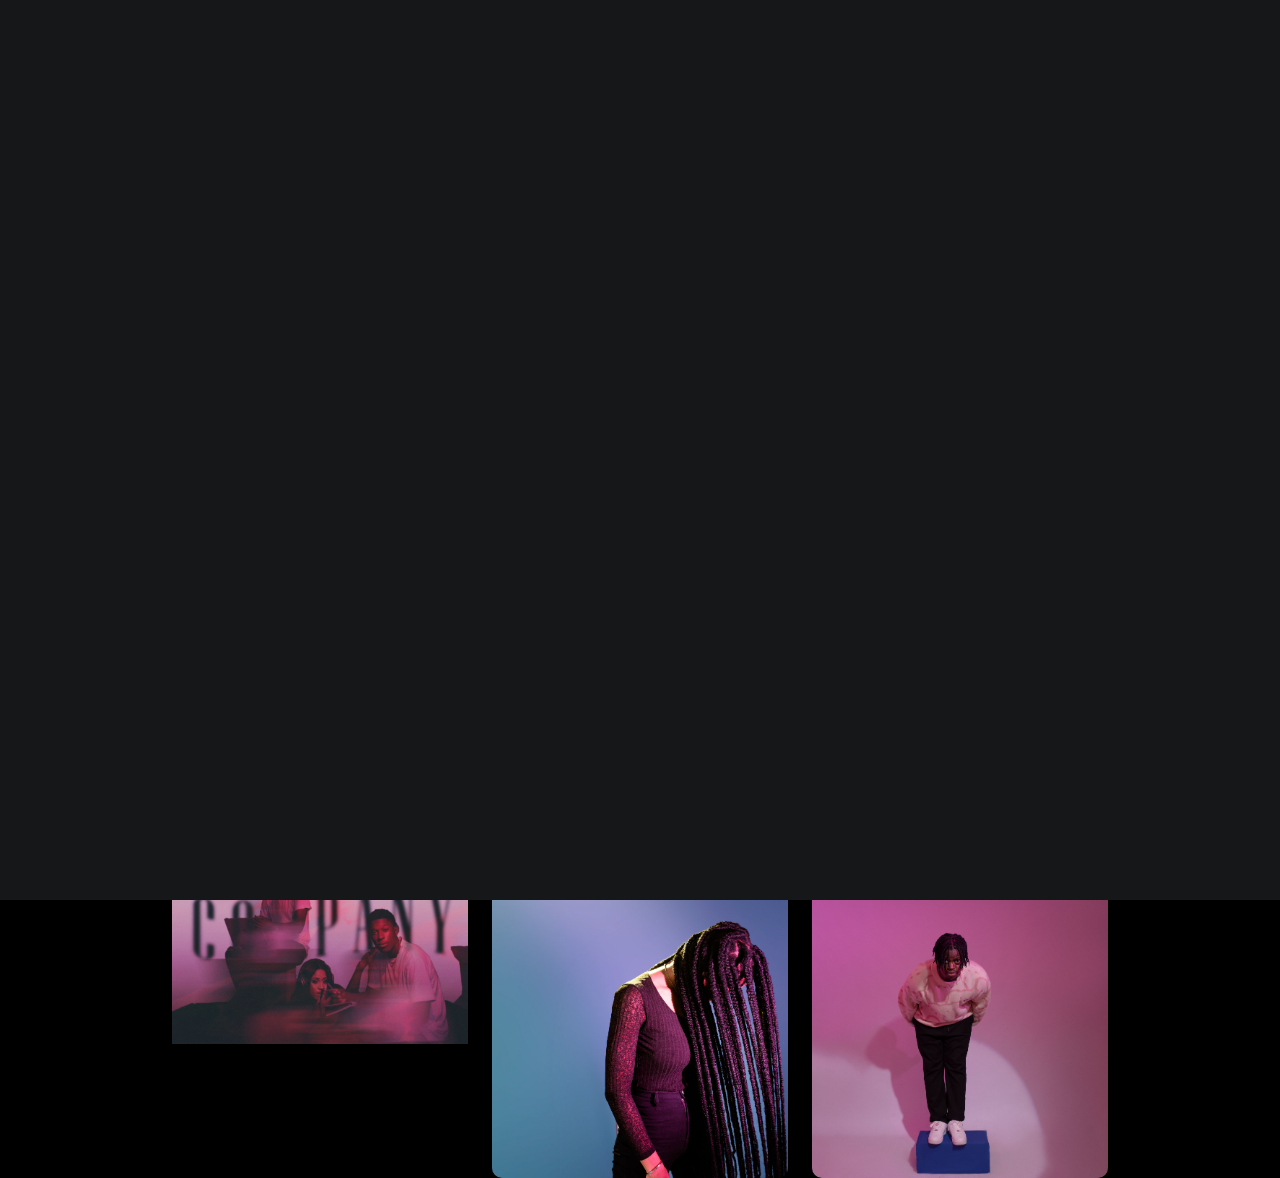
<file: soft.html>
<!DOCTYPE html>
<html lang="en">

<head>
  <meta charset="utf-8">
  <meta content="width=device-width, initial-scale=1.0" name="viewport">

  <title>theephotoevangelist</title>
  <meta content="" name="description">
  <meta content="" name="keywords">

  <!-- Favicons -->
  <link href="./forms/gkk-5.jpeg" rel="icon">
  <link href="./forms/gkk-5.jpeg" rel="apple-touch-icon">

  <!-- Google Fonts -->
  <link rel="preconnect" href="https://fonts.googleapis.com">
  <link rel="preconnect" href="https://fonts.gstatic.com" crossorigin>
  <link href="https://fonts.googleapis.com/css2?family=Open+Sans:ital,wght@0,300;0,400;0,500;0,600;0,700;1,300;1,400;1,600;1,700&family=Inter:ital,wght@0,300;0,400;0,500;0,600;0,700;1,300;1,400;1,500;1,600;1,700&family=Cardo:ital,wght@0,400;0,700;1,400&display=swap" rel="stylesheet">

  <!-- Vendor CSS Files -->
  <link href="endor/bootstrap/css/bootstrap.min.css" rel="stylesheet">
  <link href="endor/bootstrap-icons/bootstrap-icons.css" rel="stylesheet">
  <link href="endor/swiper/swiper-bundle.min.css" rel="stylesheet">
  <link href="endor/glightbox/css/glightbox.min.css" rel="stylesheet">
  <link href="endor/aos/aos.css" rel="stylesheet">

  <!-- Template Main CSS File -->
  <link href="./main.css" rel="stylesheet">

  <!-- =======================================================
  * Template Name: theephotoevangelist
  * Updated: Sep 18 2023 with Bootstrap v5.3.2
  * Template URL: https://bootstrapmade.com/theephotoevangelist-bootstrap-photography-website-template/
  * Author: BootstrapMade.com
  * License: https://bootstrapmade.com/license/
  ======================================================== -->
</head>

<body>

  <!-- ======= Header ======= -->
  <header id="header" class="header d-flex align-items-center fixed-top">
    <div class="container-fluid d-flex align-items-center justify-content-between">

      <a href="index.html" class="logo d-flex align-items-center  me-auto me-lg-0">
        <!-- Uncomment the line below if you also wish to use an image logo -->
        <!-- <img src="assets/img/logo.png" alt=""> -->
        <i class="bi bi-camera"></i>
        <h1>theephotoevangelist</h1>
      </a>

      <nav id="navbar" class="navbar">
        <ul>
          <li><a href="index.html">Home</a></li>
          <li class="dropdown"><a href="#" class="active"><span>Gallery</span> <i class="bi bi-chevron-down dropdown-indicator"></i></a>
            <ul>
              <li><a href="gallery.html">Gallery</a></li>
              
              
            </ul>
          </li>
          <li><a href="https://wa.me/message/Q5QBDLUBSZP6K1">Contact</a></li>
        </ul>
      </nav><!-- .navbar -->

      <div class="header-social-links">
        <a href="#" class="twitter"><i class="bi bi-twitter"></i></a>
        <a href="#" class="instagram"><i class="bi bi-instagram"></i></a>
      </div>
      <i class="mobile-nav-toggle mobile-nav-show bi bi-list"></i>
      <i class="mobile-nav-toggle mobile-nav-hide d-none bi bi-x"></i>

    </div>
  </header><!-- End Header -->

  <main id="main" data-aos="fade" data-aos-delay="1500">

    <!-- ======= End Page Header ======= -->
    <div class="page-header d-flex align-items-center">
      <div class="container position-relative">
        <div class="row d-flex justify-content-center">
          <div class="col-lg-6 text-center">
            <h2>Catalogue</h2>

            <a class="cta-btn" href="https://wa.me/message/Q5QBDLUBSZP6K1">Available for hire</a>

          </div>
        </div>
      </div>
    </div><!-- End Page Header -->

    <!-- ======= Gallery Section ======= -->
    <section id="gallery" class="gallery">
      <div class="container-fluid">

        <div class="row gy-4 justify-content-center">
          <div class="col-xl-3 col-lg-4 col-md-6">
            <div class="gallery-item h-100">
              <img src="./plrdz/1.jpg" class="img-fluid" alt="">
              <div class="gallery-links d-flex align-items-center justify-content-center">
                <a href="./plrdz/1.jpg" title="Gallery 1" class="glightbox preview-link"><i class="bi bi-arrows-angle-expand"></i></a>
                <a href="#" class="details-link"><i class="bi bi-link-45deg"></i></a>
              </div>
            </div>
          </div><!-- End Gallery Item -->
          <div class="col-xl-3 col-lg-4 col-md-6">
            <div class="gallery-item h-100">
              <img src="./plrdz/2.jpeg" class="img-fluid" alt="">
              <div class="gallery-links d-flex align-items-center justify-content-center">
                <a href="./plrdz/2.jpeg" title="Gallery 2" class="glightbox preview-link"><i class="bi bi-arrows-angle-expand"></i></a>
                <a href="#" class="details-link"><i class="bi bi-link-45deg"></i></a>
              </div>
            </div>
          </div><!-- End Gallery Item -->
          <div class="col-xl-3 col-lg-4 col-md-6">
            <div class="gallery-item h-100">
              <img src="./plrdz/3.jpeg" class="img-fluid" alt="">
              <div class="gallery-links d-flex align-items-center justify-content-center">
                <a href="./plrdz/3.jpeg" title="Gallery 3" class="glightbox preview-link"><i class="bi bi-arrows-angle-expand"></i></a>
                <a href="#" class="details-link"><i class="bi bi-link-45deg"></i></a>
              </div>
            </div>
          </div><!-- End Gallery Item -->
          <div class="col-xl-3 col-lg-4 col-md-6">
            <div class="gallery-item h-100">
              <img src="./rembt/1.jpeg" class="img-fluid" alt="">
              <div class="gallery-links d-flex align-items-center justify-content-center">
                <a href="./rembt/1.jpeg" title="Gallery 4" class="glightbox preview-link"><i class="bi bi-arrows-angle-expand"></i></a>
                <a href="#" class="details-link"><i class="bi bi-link-45deg"></i></a>
              </div>
            </div>
          </div><!-- End Gallery Item -->
          <div class="col-xl-3 col-lg-4 col-md-6">
            <div class="gallery-item h-100">
              <img src="./rembt/4.jpeg" class="img-fluid" alt="">
              <div class="gallery-links d-flex align-items-center justify-content-center">
                <a href="./rembt/4.jpeg" title="Gallery 5" class="glightbox preview-link"><i class="bi bi-arrows-angle-expand"></i></a>
                <a href="#" class="details-link"><i class="bi bi-link-45deg"></i></a>
              </div>
            </div>
          </div><!-- End Gallery Item -->
          <div class="col-xl-3 col-lg-4 col-md-6">
            <div class="gallery-item h-100">
              <img src="./rembt/5.jpg" class="img-fluid" alt="">
              <div class="gallery-links d-flex align-items-center justify-content-center">
                <a href="./rembt/5.jpg" title="Gallery 6" class="glightbox preview-link"><i class="bi bi-arrows-angle-expand"></i></a>
                <a href="#" class="details-link"><i class="bi bi-link-45deg"></i></a>
              </div>
            </div>
          </div><!-- End Gallery Item -->
          <div class="col-xl-3 col-lg-4 col-md-6">
            <div class="gallery-item h-100">
              <img src="./rembt/6.jpeg" class="img-fluid" alt="">
              <div class="gallery-links d-flex align-items-center justify-content-center">
                <a href="./rembt/6.jpeg" title="Gallery 7" class="glightbox preview-link"><i class="bi bi-arrows-angle-expand"></i></a>
                <a href="#" class="details-link"><i class="bi bi-link-45deg"></i></a>
              </div>
            </div>
          </div><!-- End Gallery Item -->
         
         
           
         
         
        </div>

      </div>
    </section><!-- End Gallery Section -->

  </main><!-- End #main -->


  <a href="#" class="scroll-top d-flex align-items-center justify-content-center"><i class="bi bi-arrow-up-short"></i></a>

  <div id="preloader">
    <div class="line"></div>
  </div>

  <!-- Vendor JS Files -->
  <script src="endor/bootstrap/js/bootstrap.bundle.min.js"></script>
  <script src="endor/swiper/swiper-bundle.min.js"></script>
  <script src="endor/glightbox/js/glightbox.min.js"></script>
  <script src="endor/aos/aos.js"></script>
  <script src="endor/php-email-form/validate.js"></script>

  <!-- Template Main JS File -->
  <script src="gallery.js"></script>

</body>

</html>
</file>
<file: style.css>
/**
* Template Name: Personal
* Updated: Sep 18 2023 with Bootstrap v5.3.2
* Template URL: https://bootstrapmade.com/personal-free-resume-bootstrap-template/
* Author: BootstrapMade.com
* License: https://bootstrapmade.com/license/
*/

/*--------------------------------------------------------------
# General
--------------------------------------------------------------*/
body {
  font-family: "Open Sans", sans-serif;
  background-color: #040404;
  color: #fff;
  position: relative;
  background: transparent;
}

body::before {
  content: "";
  position: fixed;
  background: #040404 url("./bio/3.jpg") top right no-repeat;
  background-size: cover;
  left: 0;
  right: 0;
  top: 0;
  height: 100vh;
  z-index: -1;
}

@media (min-width: 1024px) {
  body::before {
    background-attachment: fixed;
  }
}

a {
  color: #18d26e;
  text-decoration: none;
}

a:hover {
  color: #35e888;
  text-decoration: none;
}

h1,
h2,
h3,
h4,
h5,
h6 {
  font-family: "Raleway", sans-serif;
}

/*--------------------------------------------------------------
# Header
--------------------------------------------------------------*/
#header {
  transition: ease-in-out 0.3s;
  position: relative;
  height: 100vh;
  display: flex;
  align-items: center;
  z-index: 997;
  overflow-y: auto;
}

#header * {
  transition: ease-in-out 0.3s;
}

#header h1 {
  font-size: 48px;
  margin: 0;
  padding: 0;
  line-height: 1;
  font-weight: 700;
  font-family: "Poppins", sans-serif;
}

#header h1 a,
#header h1 a:hover {
  color: #fff;
  line-height: 1;
  display: inline-block;
}

#header h2 {
  font-size: 24px;
  margin-top: 20px;
  color: rgba(255, 255, 255, 0.8);
}

#header h2 span {
  color: #fff;
  border-bottom: 2px solid #18d26e;
  padding-bottom: 6px;
}

#header img {
  padding: 0;
  margin: 0;
}

#header .social-links {
  margin-top: 40px;
  display: flex;
}

#header .social-links a {
  font-size: 16px;
  display: flex;
  justify-content: center;
  align-items: center;
  background: rgba(255, 255, 255, 0.1);
  color: #fff;
  line-height: 1;
  margin-right: 8px;
  border-radius: 50%;
  width: 40px;
  height: 40px;
}

#header .social-links a:hover {
  background: #18d26e;
}

@media (max-width: 992px) {
  #header h1 {
    font-size: 36px;
  }

  #header h2 {
    font-size: 20px;
    line-height: 30px;
  }

  #header .social-links {
    margin-top: 15px;
  }

  #header .container {
    display: flex;
    flex-direction: column;
    align-items: center;
  }
}

/* Header Top */
#header.header-top {
  height: 80px;
  position: fixed;
  left: 0;
  top: 0;
  right: 0;
  background: rgba(0, 0, 0, 0.9);
}

#header.header-top .social-links,
#header.header-top h2 {
  display: none;
}

#header.header-top h1 {
  margin-right: auto;
  font-size: 36px;
}

#header.header-top img {
  max-height: 60px;
  margin-right: 20px !important;
}

#header.header-top .container {
  display: flex;
  align-items: center;
}

#header.header-top .navbar {
  margin: 0;
}

@media (max-width: 768px) {
  #header.header-top {
    height: 60px;
  }

  #header.header-top h1 {
    font-size: 26px;
  }
}

/*--------------------------------------------------------------
# Navigation Menu
--------------------------------------------------------------*/
/**
* Desktop Navigation 
*/
.navbar {
  padding: 0;
  margin-top: 35px;
}

.navbar ul {
  margin: 0;
  padding: 0;
  display: flex;
  list-style: none;
  align-items: center;
}

.navbar li {
  position: relative;
}

.navbar li+li {
  margin-left: 30px;
}

.navbar a,
.navbar a:focus {
  display: flex;
  align-items: center;
  justify-content: space-between;
  padding: 0;
  font-family: "Poppins", sans-serif;
  font-size: 16px;
  font-weight: 400;
  color: rgba(255, 255, 255, 0.7);
  white-space: nowrap;
  transition: 0.3s;
}

.navbar a i,
.navbar a:focus i {
  font-size: 12px;
  line-height: 0;
  margin-left: 5px;
}

.navbar a:before {
  content: "";
  position: absolute;
  width: 0;
  height: 2px;
  bottom: -4px;
  left: 0;
  background-color: #18d26e;
  visibility: hidden;
  width: 0px;
  transition: all 0.3s ease-in-out 0s;
}

.navbar a:hover:before,
.navbar li:hover>a:before,
.navbar .active:before {
  visibility: visible;
  width: 25px;
}

.navbar a:hover,
.navbar .active,
.navbar .active:focus,
.navbar li:hover>a {
  color: #fff;
}

/**
* Mobile Navigation 
*/
.mobile-nav-toggle {
  color: #fff;
  font-size: 28px;
  cursor: pointer;
  display: none;
  line-height: 0;
  transition: 0.5s;
  position: fixed;
  right: 15px;
  top: 15px;
}

@media (max-width: 991px) {
  .mobile-nav-toggle {
    display: block;
  }

  .navbar ul {
    display: none;
  }
}

.navbar-mobile {
  position: fixed;
  overflow: hidden;
  top: 0;
  right: 0;
  left: 0;
  bottom: 0;
  background: rgba(0, 0, 0, 0.9);
  transition: 0.3s;
  z-index: 999;
  margin-top: 0;
}

.navbar-mobile .mobile-nav-toggle {
  position: absolute;
  top: 15px;
  right: 15px;
}

.navbar-mobile ul {
  display: block;
  position: absolute;
  top: 55px;
  right: 15px;
  bottom: 45px;
  left: 15px;
  padding: 10px 0;
  overflow-y: auto;
  transition: 0.3s;
  border: 2px solid rgba(255, 255, 255, 0.2);
}

.navbar-mobile li {
  padding: 12px 20px;
}

.navbar-mobile li+li {
  margin: 0;
}

.navbar-mobile a,
.navbar-mobile a:focus {
  font-size: 16px;
  position: relative;
}

/*--------------------------------------------------------------
# Sections General
--------------------------------------------------------------*/
section {
  overflow: hidden;
  position: absolute;
  width: 100%;
  top: 140px;
  bottom: 100%;
  opacity: 0;
  transition: ease-in-out 0.4s;
  z-index: 2;
}

section.section-show {
  top: 100px;
  bottom: auto;
  opacity: 1;
  padding-bottom: 45px;
}

section .container {
  background: rgba(0, 0, 0, 0.9);
  padding: 30px;
}

@media (max-width: 768px) {
  section {
    top: 120px;
  }

  section.section-show {
    top: 80px;
  }
}

.section-title h2 {
  font-size: 14px;
  font-weight: 500;
  padding: 0;
  line-height: 1px;
  margin: 0 0 20px 0;
  letter-spacing: 2px;
  text-transform: uppercase;
  color: #aaaaaa;
  font-family: "Poppins", sans-serif;
}

.section-title h2::after {
  content: "";
  width: 120px;
  height: 1px;
  display: inline-block;
  background: #4ceb95;
  margin: 4px 10px;
}

.section-title p {
  margin: 0;
  margin: -15px 0 15px 0;
  font-size: 36px;
  font-weight: 700;
  text-transform: uppercase;
  font-family: "Poppins", sans-serif;
  color: #fff;
}

/*--------------------------------------------------------------
# About
--------------------------------------------------------------*/
.about-me .content h3 {
  font-weight: 700;
  font-size: 26px;
  color: #18d26e;
}

.about-me .content ul {
  list-style: none;
  padding: 0;
}

.about-me .content ul li {
  margin-bottom: 20px;
  display: flex;
  align-items: center;
}

.about-me .content ul strong {
  margin-right: 10px;
}

.about-me .content ul i {
  font-size: 16px;
  margin-right: 5px;
  color: #18d26e;
  line-height: 0;
}

.about-me .content p:last-child {
  margin-bottom: 0;
}

/*--------------------------------------------------------------
# Counts
--------------------------------------------------------------*/
.counts {
  padding: 70px 0 60px;
}

.counts .count-box {
  padding: 30px 30px 25px 30px;
  width: 100%;
  position: relative;
  text-align: center;
  background: rgba(255, 255, 255, 0.08);
}

.counts .count-box i {
  position: absolute;
  top: -25px;
  left: 50%;
  transform: translateX(-50%);
  font-size: 24px;
  background: rgba(255, 255, 255, 0.1);
  padding: 12px;
  color: #18d26e;
  border-radius: 50px;
  line-height: 0;
}

.counts .count-box span {
  font-size: 36px;
  display: block;
  font-weight: 600;
  color: #fff;
}

.counts .count-box p {
  padding: 0;
  margin: 0;
  font-family: "Raleway", sans-serif;
  font-size: 14px;
}

/*--------------------------------------------------------------
# Skills
--------------------------------------------------------------*/
.skills .progress {
  height: 60px;
  display: block;
  background: none;
  border-radius: 0;
}

.skills .progress .skill {
  padding: 10px 0;
  margin: 0;
  text-transform: uppercase;
  display: block;
  font-weight: 600;
  font-family: "Poppins", sans-serif;
  color: #fff;
}

.skills .progress .skill .val {
  float: right;
  font-style: normal;
}

.skills .progress-bar-wrap {
  background: rgba(255, 255, 255, 0.2);
}

.skills .progress-bar {
  width: 1px;
  height: 10px;
  transition: 0.9s;
  background-color: #18d26e;
}

/*--------------------------------------------------------------
# Interests
--------------------------------------------------------------*/
.interests .icon-box {
  display: flex;
  align-items: center;
  padding: 20px;
  background: rgba(255, 255, 255, 0.08);
  transition: ease-in-out 0.3s;
}

.interests .icon-box i {
  font-size: 32px;
  padding-right: 10px;
  line-height: 1;
}

.interests .icon-box h3 {
  font-weight: 700;
  margin: 0;
  padding: 0;
  line-height: 1;
  font-size: 16px;
  color: #fff;
}

.interests .icon-box:hover {
  background: rgba(255, 255, 255, 0.12);
}

/*--------------------------------------------------------------
# Testimonials
--------------------------------------------------------------*/
.testimonials .testimonials-carousel,
.testimonials .testimonials-slider {
  overflow: hidden;
}

.testimonials .testimonial-item {
  box-sizing: content-box;
  min-height: 320px;
}

.testimonials .testimonial-item .testimonial-img {
  width: 90px;
  border-radius: 50%;
  margin: -40px 0 0 40px;
  position: relative;
  z-index: 2;
  border: 6px solid rgba(255, 255, 255, 0.12);
}

.testimonials .testimonial-item h3 {
  font-size: 18px;
  font-weight: bold;
  margin: 10px 0 5px 45px;
  color: #fff;
}

.testimonials .testimonial-item h4 {
  font-size: 14px;
  color: #999;
  margin: 0 0 0 45px;
}

.testimonials .testimonial-item .quote-icon-left,
.testimonials .testimonial-item .quote-icon-right {
  color: rgba(255, 255, 255, 0.25);
  font-size: 26px;
}

.testimonials .testimonial-item .quote-icon-left {
  display: inline-block;
  left: -5px;
  position: relative;
}

.testimonials .testimonial-item .quote-icon-right {
  display: inline-block;
  right: -5px;
  position: relative;
  top: 10px;
}

.testimonials .testimonial-item p {
  font-style: italic;
  margin: 0 15px 0 15px;
  padding: 20px 20px 60px 20px;
  background: rgba(255, 255, 255, 0.1);
  position: relative;
  border-radius: 6px;
  position: relative;
  z-index: 1;
}

.testimonials .swiper-pagination {
  margin-top: 20px;
  position: relative;
}

.testimonials .swiper-pagination .swiper-pagination-bullet {
  width: 12px;
  height: 12px;
  opacity: 1;
  background-color: rgba(255, 255, 255, 0.3);
}

.testimonials .swiper-pagination .swiper-pagination-bullet-active {
  background-color: #18d26e;
}

/*--------------------------------------------------------------
# Resume
--------------------------------------------------------------*/
.resume .resume-title {
  font-size: 26px;
  font-weight: 700;
  margin-top: 20px;
  margin-bottom: 20px;
  color: #fff;
}

.resume .resume-item {
  padding: 0 0 20px 20px;
  margin-top: -2px;
  border-left: 2px solid rgba(255, 255, 255, 0.2);
  position: relative;
}

.resume .resume-item h4 {
  line-height: 18px;
  font-size: 18px;
  font-weight: 600;
  text-transform: uppercase;
  font-family: "Poppins", sans-serif;
  color: #18d26e;
  margin-bottom: 10px;
}

.resume .resume-item h5 {
  font-size: 16px;
  background: rgba(255, 255, 255, 0.15);
  padding: 5px 15px;
  display: inline-block;
  font-weight: 600;
  margin-bottom: 10px;
}

.resume .resume-item ul {
  padding-left: 20px;
}

.resume .resume-item ul li {
  padding-bottom: 10px;
}

.resume .resume-item:last-child {
  padding-bottom: 0;
}

.resume .resume-item::before {
  content: "";
  position: absolute;
  width: 16px;
  height: 16px;
  border-radius: 50px;
  left: -9px;
  top: 0;
  background: #18d26e;
  border: 2px solid #18d26e;
}

/*--------------------------------------------------------------
# Services
--------------------------------------------------------------*/
.services .icon-box {
  text-align: center;
  background: rgba(204, 204, 204, 0.1);
  padding: 80px 20px;
  transition: all ease-in-out 0.3s;
}

.services .icon-box .icon {
  margin: 0 auto;
  width: 64px;
  height: 64px;
  background: #18d26e;
  border-radius: 5px;
  transition: all 0.3s ease-out 0s;
  display: flex;
  align-items: center;
  justify-content: center;
  margin-bottom: 20px;
  transform-style: preserve-3d;
}

.services .icon-box .icon i {
  color: #fff;
  font-size: 28px;
}

.services .icon-box .icon::before {
  position: absolute;
  content: "";
  left: -8px;
  top: -8px;
  height: 100%;
  width: 100%;
  background: rgba(255, 255, 255, 0.15);
  border-radius: 5px;
  transition: all 0.3s ease-out 0s;
  transform: translateZ(-1px);
}

.services .icon-box h4 {
  font-weight: 700;
  margin-bottom: 15px;
  font-size: 24px;
}

.services .icon-box h4 a {
  color: #fff;
}

.services .icon-box p {
  line-height: 24px;
  font-size: 14px;
  margin-bottom: 0;
}

.services .icon-box:hover {
  background: #18d26e;
  border-color: #18d26e;
}

.services .icon-box:hover .icon {
  background: #fff;
}

.services .icon-box:hover .icon i {
  color: #18d26e;
}

.services .icon-box:hover .icon::before {
  background: #35e888;
}

.services .icon-box:hover h4 a,
.services .icon-box:hover p {
  color: #fff;
}

/*--------------------------------------------------------------
# Portfolio
--------------------------------------------------------------*/
.portfolio .portfolio-item {
  margin-bottom: 30px;
}

.portfolio #portfolio-flters {
  padding: 0;
  margin: 0 auto 15px auto;
  list-style: none;
  text-align: center;
  border-radius: 50px;
  padding: 2px 15px;
}

.portfolio #portfolio-flters li {
  cursor: pointer;
  display: inline-block;
  padding: 8px 16px 10px 16px;
  font-size: 14px;
  font-weight: 600;
  line-height: 1;
  text-transform: uppercase;
  color: #fff;
  background: rgba(255, 255, 255, 0.1);
  margin: 0 3px 10px 3px;
  transition: all 0.3s ease-in-out;
  border-radius: 4px;
}

.portfolio #portfolio-flters li:hover,
.portfolio #portfolio-flters li.filter-active {
  background: #18d26e;
}

.portfolio #portfolio-flters li:last-child {
  margin-right: 0;
}

.portfolio .portfolio-wrap {
  transition: 0.3s;
  position: relative;
  overflow: hidden;
  z-index: 1;
  background: rgba(0, 0, 0, 0.6);
}

.portfolio .portfolio-wrap::before {
  content: "";
  background: rgba(0, 0, 0, 0.6);
  position: absolute;
  left: 30px;
  right: 30px;
  top: 30px;
  bottom: 30px;
  transition: all ease-in-out 0.3s;
  z-index: 2;
  opacity: 0;
}

.portfolio .portfolio-wrap .portfolio-info {
  opacity: 0;
  position: absolute;
  top: 0;
  left: 0;
  right: 0;
  bottom: 0;
  text-align: center;
  z-index: 3;
  transition: all ease-in-out 0.3s;
  display: flex;
  flex-direction: column;
  justify-content: center;
  align-items: center;
}

.portfolio .portfolio-wrap .portfolio-info::before {
  display: block;
  content: "";
  width: 48px;
  height: 48px;
  position: absolute;
  top: 35px;
  left: 35px;
  border-top: 3px solid #fff;
  border-left: 3px solid #fff;
  transition: all 0.5s ease 0s;
  z-index: 9994;
}

.portfolio .portfolio-wrap .portfolio-info::after {
  display: block;
  content: "";
  width: 48px;
  height: 48px;
  position: absolute;
  bottom: 35px;
  right: 35px;
  border-bottom: 3px solid #fff;
  border-right: 3px solid #fff;
  transition: all 0.5s ease 0s;
  z-index: 9994;
}

.portfolio .portfolio-wrap .portfolio-info h4 {
  font-size: 20px;
  color: #fff;
  font-weight: 600;
}

.portfolio .portfolio-wrap .portfolio-info p {
  color: #ffffff;
  font-size: 14px;
  text-transform: uppercase;
  padding: 0;
  margin: 0;
}

.portfolio .portfolio-wrap .portfolio-links {
  text-align: center;
  z-index: 4;
}

.portfolio .portfolio-wrap .portfolio-links a {
  color: #fff;
  margin: 0 2px;
  font-size: 28px;
  display: inline-block;
  transition: 0.3s;
}

.portfolio .portfolio-wrap .portfolio-links a:hover {
  color: #63eda3;
}

.portfolio .portfolio-wrap:hover::before {
  top: 0;
  left: 0;
  right: 0;
  bottom: 0;
  opacity: 1;
}

.portfolio .portfolio-wrap:hover .portfolio-info {
  opacity: 1;
}

.portfolio .portfolio-wrap:hover .portfolio-info::before {
  top: 15px;
  left: 15px;
}

.portfolio .portfolio-wrap:hover .portfolio-info::after {
  bottom: 15px;
  right: 15px;
}

/*--------------------------------------------------------------
# Portfolio Details
--------------------------------------------------------------*/
.portfolio-details {
  padding-top: 40px;
  background: rgba(0, 0, 0, 0.8);
  position: fixed;
  left: 0;
  right: 0;
  top: 0;
  bottom: 0;
  overflow-y: auto;
}

.portfolio-details .container {
  padding-top: 20px;
  padding-bottom: 40px;
}

.portfolio-details .portfolio-title {
  font-size: 26px;
  font-weight: 700;
  margin-bottom: 20px;
}

.portfolio-details .portfolio-info {
  padding-top: 45px;
}

.portfolio-details .portfolio-info h3 {
  font-size: 22px;
  font-weight: 400;
  margin-bottom: 20px;
}

.portfolio-details .portfolio-info ul {
  list-style: none;
  padding: 0;
  font-size: 15px;
}

.portfolio-details .portfolio-info ul li+li {
  margin-top: 10px;
}

.portfolio-details .portfolio-info p {
  font-size: 15px;
  padding: 15px 0 0 0;
}

@media (max-width: 992px) {
  .portfolio-details .portfolio-info {
    padding-top: 20px;
  }
}

.portfolio-details .swiper-pagination {
  margin-top: 20px;
  position: relative;
}

.portfolio-details .swiper-pagination .swiper-pagination-bullet {
  width: 12px;
  height: 12px;
  opacity: 1;
  background-color: rgba(255, 255, 255, 0.3);
}

.portfolio-details .swiper-pagination .swiper-pagination-bullet-active {
  background-color: #18d26e;
}

/*--------------------------------------------------------------
# Contact
--------------------------------------------------------------*/
.contact .info-box {
  color: #444444;
  padding: 20px;
  width: 100%;
  background: rgba(255, 255, 255, 0.08);
}

.contact .info-box i.bx {
  font-size: 24px;
  color: #18d26e;
  border-radius: 50%;
  padding: 14px;
  float: left;
  background: rgba(255, 255, 255, 0.1);
}

.contact .info-box h3 {
  font-size: 20px;
  color: rgba(255, 255, 255, 0.5);
  font-weight: 700;
  margin: 10px 0 8px 68px;
}

.contact .info-box p {
  padding: 0;
  color: #fff;
  line-height: 24px;
  font-size: 14px;
  margin: 0 0 0 68px;
}

.contact .info-box .social-links {
  margin: 5px 0 0 68px;
  display: flex;
}

.contact .info-box .social-links a {
  font-size: 18px;
  display: inline-block;
  color: #fff;
  line-height: 1;
  margin-right: 12px;
  transition: 0.3s;
}

.contact .info-box .social-links a:hover {
  color: #18d26e;
}

.contact .php-email-form {
  padding: 30px;
  background: rgba(255, 255, 255, 0.08);
}

.contact .php-email-form .error-message {
  display: none;
  background: rgba(255, 255, 255, 0.08);
  background: #ed3c0d;
  text-align: left;
  padding: 15px;
  font-weight: 600;
}

.contact .php-email-form .error-message br+br {
  margin-top: 25px;
}

.contact .php-email-form .sent-message {
  display: none;
  background: rgba(255, 255, 255, 0.08);
  background: #18d26e;
  text-align: center;
  padding: 15px;
  font-weight: 600;
}

.contact .php-email-form .loading {
  display: none;
  background: rgba(255, 255, 255, 0.08);
  text-align: center;
  padding: 15px;
}

.contact .php-email-form .loading:before {
  content: "";
  display: inline-block;
  border-radius: 50%;
  width: 24px;
  height: 24px;
  margin: 0 10px -6px 0;
  border: 3px solid #18d26e;
  border-top-color: #eee;
  animation: animate-loading 1s linear infinite;
}

.contact .php-email-form input,
.contact .php-email-form textarea {
  border-radius: 0;
  box-shadow: none;
  font-size: 14px;
  background: rgba(255, 255, 255, 0.08);
  border: 0;
  transition: 0.3s;
  color: #fff;
}

.contact .php-email-form input:focus,
.contact .php-email-form textarea:focus {
  background-color: rgba(255, 255, 255, 0.11);
}

.contact .php-email-form input::-moz-placeholder,
.contact .php-email-form textarea::-moz-placeholder {
  color: rgba(255, 255, 255, 0.3);
  opacity: 1;
}

.contact .php-email-form input::placeholder,
.contact .php-email-form textarea::placeholder {
  color: rgba(255, 255, 255, 0.3);
  opacity: 1;
}

.contact .php-email-form input {
  padding: 10px 15px;
}

.contact .php-email-form textarea {
  padding: 12px 15px;
}

.contact .php-email-form button[type=submit] {
  background: #18d26e;
  border: 0;
  padding: 10px 30px;
  color: #fff;
  transition: 0.4s;
  border-radius: 4px;
}

.contact .php-email-form button[type=submit]:hover {
  background: #15bb62;
}

@keyframes animate-loading {
  0% {
    transform: rotate(0deg);
  }

  100% {
    transform: rotate(360deg);
  }
}

/*--------------------------------------------------------------
# Credits
--------------------------------------------------------------*/
.credits {
  position: fixed;
  right: 0;
  left: 0;
  bottom: 0;
  padding: 15px;
  text-align: right;
  font-size: 13px;
  color: #fff;
  z-index: 999999;
}

@media (max-width: 992px) {
  .credits {
    text-align: center;
    padding: 10px;
    background: rgba(0, 0, 0, 0.8);
  }
}

.credits a {
  color: #18d26e;
  transition: 0.3s;
}

.credits a:hover {
  color: #fff;
}
</file>
<file: main.css>
/**
* Template Name: PhotoFolio
* Updated: Sep 18 2023 with Bootstrap v5.3.2
* Template URL: https://bootstrapmade.com/photofolio-bootstrap-photography-website-template/
* Author: BootstrapMade.com
* License: https://bootstrapmade.com/license/
*/

/*--------------------------------------------------------------
# Set main reusable colors and fonts using CSS variables
# Learn more about CSS variables at https://developer.mozilla.org/en-US/docs/Web/CSS/Using_CSS_custom_properties
--------------------------------------------------------------*/
/* Fonts */
:root {
  --font-default: "Open Sans", system-ui, -apple-system, "Segoe UI", Roboto, "Helvetica Neue", Arial, "Noto Sans", "Liberation Sans", sans-serif, "Apple Color Emoji", "Segoe UI Emoji", "Segoe UI Symbol", "Noto Color Emoji";
  --font-primary: "Inter", sans-serif;
  --font-secondary: "Cardo", sans-serif;
}

/* Colors */
:root {
  --color-default: #fafafa;
  --color-primary: #27a776;
  --color-secondary: #161718;
}

/* Smooth scroll behavior */
:root {
  scroll-behavior: smooth;
}

/*--------------------------------------------------------------
# General
--------------------------------------------------------------*/
body {
  font-family: var(--font-default);
  color: var(--color-default);
  background-color: #000;
}

a {
  color: var(--color-primary);
  text-decoration: none;
}

a:hover {
  color: #32cf93;
  text-decoration: none;
}

h1,
h2,
h3,
h4,
h5,
h6 {
  font-family: var(--font-primary);
}

/*--------------------------------------------------------------
# Sections & Section Header
--------------------------------------------------------------*/
.section-header {
  padding-bottom: 40px;
}

.section-header h2 {
  font-size: 14px;
  font-weight: 500;
  padding: 0;
  line-height: 1px;
  margin: 0 0 5px 0;
  letter-spacing: 2px;
  text-transform: uppercase;
  color: rgba(255, 255, 255, 0.6);
  font-family: var(--font-primary);
}

.section-header h2::after {
  content: "";
  width: 120px;
  height: 1px;
  display: inline-block;
  background: #5bd9a9;
  margin: 4px 10px;
}

.section-header p {
  margin: 0;
  margin: 0;
  font-size: 36px;
  font-weight: 700;
  font-family: var(--font-secondary);
  color: #fff;
}

/*--------------------------------------------------------------
# Page Header
--------------------------------------------------------------*/
.page-header {
  padding: 120px 0 60px 0;
  min-height: 30vh;
  position: relative;
}

.page-header h2 {
  font-size: 56px;
  font-weight: 500;
  color: #fff;
  font-family: var(--font-secondary);
}

@media (max-width: 768px) {
  .page-header h2 {
    font-size: 36px;
  }
}

.page-header p {
  color: rgba(255, 255, 255, 0.8);
}

.page-header .cta-btn {
  font-family: var(--font-primary);
  font-weight: 400;
  font-size: 14px;
  display: inline-block;
  padding: 12px 40px;
  border-radius: 4px;
  letter-spacing: 1px;
  text-transform: uppercase;
  transition: 0.3s;
  color: #fff;
  background: var(--color-primary);
}

.page-header .cta-btn:hover {
  background: #2cbc85;
}

/*--------------------------------------------------------------
# Scroll top button
--------------------------------------------------------------*/
.scroll-top {
  position: fixed;
  visibility: hidden;
  opacity: 0;
  right: 15px;
  bottom: -15px;
  z-index: 99999;
  background: var(--color-primary);
  width: 44px;
  height: 44px;
  border-radius: 50px;
  transition: all 0.4s;
}

.scroll-top i {
  font-size: 24px;
  color: #fff;
  line-height: 0;
}

.scroll-top:hover {
  background: rgba(39, 167, 118, 0.8);
  color: #fff;
}

.scroll-top.active {
  visibility: visible;
  opacity: 1;
  bottom: 15px;
}

/*--------------------------------------------------------------
# Preloader
--------------------------------------------------------------*/
#preloader {
  display: flex;
  position: fixed;
  inset: 0;
  width: 100%;
  height: 100vh;
  z-index: 99999;
}

#preloader:before,
#preloader:after {
  content: "";
  background-color: var(--color-secondary);
  position: absolute;
  inset: 0;
  width: 50%;
  height: 100%;
  transition: all 0.3s ease 0s;
  z-index: -1;
}

#preloader:after {
  left: auto;
  right: 0;
}

#preloader .line {
  position: relative;
  overflow: hidden;
  margin: auto;
  width: 1px;
  height: 280px;
  transition: all 0.8s ease 0s;
}

#preloader .line:before {
  content: "";
  position: absolute;
  background-color: #fff;
  left: 0;
  top: 50%;
  width: 1px;
  height: 0%;
  transform: translateY(-50%);
  animation: lineincrease 1000ms ease-in-out 0s forwards;
}

#preloader .line:after {
  content: "";
  position: absolute;
  background-color: #999;
  left: 0;
  top: 0;
  width: 1px;
  height: 100%;
  transform: translateY(-100%);
  animation: linemove 1200ms linear 0s infinite;
  animation-delay: 2000ms;
}

#preloader.loaded .line {
  opacity: 0;
  height: 100% !important;
}

#preloader.loaded .line:after {
  opacity: 0;
}

#preloader.loaded:before,
#preloader.loaded:after {
  animation: preloaderfinish 300ms ease-in-out 500ms forwards;
}

@keyframes lineincrease {
  0% {
    height: 0%;
  }

  100% {
    height: 100%;
  }
}

@keyframes linemove {
  0% {
    transform: translateY(200%);
  }

  100% {
    transform: translateY(-100%);
  }
}

@keyframes preloaderfinish {
  0% {
    width: 5 0%;
  }

  100% {
    width: 0%;
  }
}

/*--------------------------------------------------------------
# Header
--------------------------------------------------------------*/
.header {
  transition: all 0.5s;
  z-index: 997;
  padding: 30px 0;
  background-color: #000;
}

.header .logo {
  transition: 0.3s;
}

.header .logo img {
  max-height: 40px;
  margin-right: 8px;
}

.header .logo h1 {
  font-size: 32px;
  margin: 0;
  font-weight: 400;
  color: #fff;
  font-family: var(--font-secondary);
}

.header .logo i {
  font-size: 32px;
  margin-right: 8px;
  line-height: 0;
}

@media (max-width: 575px) {
  .header .logo h1 {
    font-size: 26px;
  }

  .header .logo i {
    font-size: 24px;
  }
}

.header .header-social-links {
  padding-right: 15px;
}

.header .header-social-links a {
  color: rgba(255, 255, 255, 0.5);
  padding-left: 15px;
  display: inline-block;
  line-height: 0px;
  transition: 0.3s;
  font-size: 16px;
}

.header .header-social-links a:hover {
  color: #fff;
}

@media (max-width: 575px) {
  .header .header-social-links a {
    padding-left: 5px;
  }
}

/*--------------------------------------------------------------
# Desktop Navigation
--------------------------------------------------------------*/
@media (min-width: 1280px) {
  .navbar {
    padding: 0;
  }

  .navbar ul {
    margin: 0;
    padding: 0;
    display: flex;
    list-style: none;
    align-items: center;
  }

  .navbar li {
    position: relative;
  }

  .navbar a,
  .navbar a:focus {
    display: flex;
    align-items: center;
    justify-content: space-between;
    padding: 10px 0 10px 30px;
    font-family: var(--font-primary);
    text-transform: uppercase;
    letter-spacing: 1px;
    font-size: 13px;
    font-weight: 400;
    color: rgba(255, 255, 255, 0.5);
    white-space: nowrap;
    transition: 0.3s;
  }

  .navbar a i,
  .navbar a:focus i {
    font-size: 12px;
    line-height: 0;
    margin-left: 5px;
  }

  .navbar a:hover,
  .navbar .active,
  .navbar .active:focus,
  .navbar li:hover>a {
    color: #fff;
  }

  .navbar .dropdown ul {
    display: block;
    position: absolute;
    left: 14px;
    top: calc(100% + 30px);
    margin: 0;
    padding: 10px 0;
    z-index: 99;
    opacity: 0;
    visibility: hidden;
    background: var(--color-secondary);
    transition: 0.3s;
    border-radius: 4px;
  }

  .navbar .dropdown ul li {
    min-width: 200px;
  }

  .navbar .dropdown ul a {
    padding: 10px 20px;
    font-size: 15px;
    text-transform: none;
    font-weight: 400;
  }

  .navbar .dropdown ul a i {
    font-size: 12px;
  }

  .navbar .dropdown ul a:hover,
  .navbar .dropdown ul .active:hover,
  .navbar .dropdown ul li:hover>a {
    color: #fff;
  }

  .navbar .dropdown:hover>ul {
    opacity: 1;
    top: 100%;
    visibility: visible;
  }

  .navbar .dropdown .dropdown ul {
    top: 0;
    left: calc(100% - 30px);
    visibility: hidden;
  }

  .navbar .dropdown .dropdown:hover>ul {
    opacity: 1;
    top: 0;
    left: 100%;
    visibility: visible;
  }
}

@media (min-width: 1280px) and (max-width: 1366px) {
  .navbar .dropdown .dropdown ul {
    left: -90%;
  }

  .navbar .dropdown .dropdown:hover>ul {
    left: -100%;
  }
}

@media (min-width: 1280px) {

  .mobile-nav-show,
  .mobile-nav-hide {
    display: none;
  }
}

/*--------------------------------------------------------------
# Mobile Navigation
--------------------------------------------------------------*/
@media (max-width: 1279px) {
  .navbar {
    position: fixed;
    top: 0;
    right: -100%;
    width: 100%;
    max-width: 400px;
    bottom: 0;
    transition: 0.3s;
    z-index: 9997;
  }

  .navbar ul {
    position: absolute;
    inset: 0;
    padding: 50px 0 10px 0;
    margin: 0;
    background: rgba(0, 0, 0, 0.9);
    overflow-y: auto;
    transition: 0.3s;
    z-index: 9998;
  }

  .navbar a,
  .navbar a:focus {
    display: flex;
    align-items: center;
    justify-content: space-between;
    padding: 10px 20px;
    font-family: var(--font-primary);
    font-size: 13px;
    text-transform: uppercase;
    font-weight: 400;
    color: rgba(255, 255, 255, 0.5);
    letter-spacing: 1px;
    white-space: nowrap;
    transition: 0.3s;
  }

  .navbar a i,
  .navbar a:focus i {
    font-size: 12px;
    line-height: 0;
    margin-left: 5px;
  }

  .navbar a:hover,
  .navbar .active,
  .navbar .active:focus,
  .navbar li:hover>a {
    color: #fff;
  }

  .navbar .dropdown ul,
  .navbar .dropdown .dropdown ul {
    position: static;
    display: none;
    padding: 10px 0;
    margin: 10px 20px;
    transition: all 0.5s ease-in-out;
    border: 1px solid black;
  }

  .navbar .dropdown>.dropdown-active,
  .navbar .dropdown .dropdown>.dropdown-active {
    display: block;
  }

  .mobile-nav-show {
    color: #fff;
    font-size: 28px;
    cursor: pointer;
    line-height: 0;
    transition: 0.5s;
    z-index: 9999;
    margin: 0 10px 0 10px;
  }

  .mobile-nav-hide {
    color: #fff;
    font-size: 32px;
    cursor: pointer;
    line-height: 0;
    transition: 0.5s;
    position: fixed;
    right: 20px;
    top: 20px;
    z-index: 9999;
  }

  .mobile-nav-active {
    overflow: hidden;
  }

  .mobile-nav-active .navbar {
    right: 0;
  }

  .mobile-nav-active .navbar:before {
    content: "";
    position: fixed;
    inset: 0;
    background: rgba(22, 23, 24, 0.8);
    z-index: 9996;
  }
}

/*--------------------------------------------------------------
# About Section
--------------------------------------------------------------*/
.about .content h2 {
  font-weight: 700;
  font-size: 24px;
  color: var(--color-primary);
}

.about .content ul {
  list-style: none;
  padding: 0;
}

.about .content ul li {
  margin-bottom: 20px;
  display: flex;
  align-items: center;
}

.about .content ul strong {
  margin-right: 10px;
}

.about .content ul i {
  font-size: 16px;
  margin-right: 5px;
  color: var(--color-primary);
  line-height: 0;
}

/*--------------------------------------------------------------
# Testimonials Section
--------------------------------------------------------------*/
.testimonials {
  margin-top: 80px;
}

.testimonials .testimonial-item {
  box-sizing: content-box;
  padding: 30px;
  margin: 40px 30px;
  background: var(--color-secondary);
  min-height: 320px;
  display: flex;
  flex-direction: column;
  text-align: center;
  transition: 0.3s;
}

.testimonials .testimonial-item .stars {
  margin-bottom: 15px;
}

.testimonials .testimonial-item .stars i {
  color: #ffc107;
  margin: 0 1px;
}

.testimonials .testimonial-item .testimonial-img {
  width: 90px;
  border-radius: 50%;
  border: 5px solid #474a4d;
  margin: 0 auto;
}

.testimonials .testimonial-item h3 {
  font-size: 18px;
  font-weight: bold;
  margin: 10px 0 5px 0;
  color: #fff;
}

.testimonials .testimonial-item h4 {
  font-size: 14px;
  color: rgba(255, 255, 255, 0.5);
  margin: 0;
}

.testimonials .testimonial-item p {
  font-style: italic;
  margin: 0 auto 15px auto;
}

.testimonials .swiper-pagination {
  margin-top: 20px;
  position: relative;
}

.testimonials .swiper-pagination .swiper-pagination-bullet {
  width: 12px;
  height: 12px;
  background-color: rgba(255, 255, 255, 0.2);
  opacity: 1;
}

.testimonials .swiper-pagination .swiper-pagination-bullet-active {
  background-color: rgba(255, 255, 255, 0.5);
}

.testimonials .swiper-slide {
  opacity: 0.3;
}

@media (max-width: 1199px) {
  .testimonials .swiper-slide-active {
    opacity: 1;
  }

  .testimonials .swiper-pagination {
    margin-top: 0;
  }

  .testimonials .testimonial-item {
    margin: 40px 20px;
  }
}

@media (min-width: 1200px) {
  .testimonials .swiper-slide-next {
    opacity: 1;
    transform: scale(1.12);
  }
}

/*--------------------------------------------------------------
# Pricing Section
--------------------------------------------------------------*/
.gallery {
  margin-top: 40px;
}

.gallery .gallery-item {
  position: relative;
  overflow: hidden;
  border-radius: 10px;
}

.gallery .gallery-item img {
  transition: 0.3s;
}

.gallery .gallery-links {
  position: absolute;
  inset: 0;
  opacity: 0;
  transition: all ease-in-out 0.3s;
  background: rgba(0, 0, 0, 0.6);
  z-index: 3;
}

.gallery .gallery-links .preview-link,
.gallery .gallery-links .details-link {
  font-size: 20px;
  color: rgba(255, 255, 255, 0.5);
  transition: 0.3s;
  line-height: 1.2;
  margin: 30px 8px 0 8px;
}

.gallery .gallery-links .preview-link:hover,
.gallery .gallery-links .details-link:hover {
  color: #fff;
}

.gallery .gallery-links .details-link {
  font-size: 30px;
  line-height: 0;
}

.gallery .gallery-item:hover .gallery-links {
  opacity: 1;
}

.gallery .gallery-item:hover .preview-link,
.gallery .gallery-item:hover .details-link {
  margin-top: 0;
}

.gallery .gallery-item:hover img {
  transform: scale(1.1);
}

.glightbox-clean .gslide-description {
  background: #222425;
}

.glightbox-clean .gslide-title {
  color: rgba(255, 255, 255, 0.8);
  margin: 0;
}

/*--------------------------------------------------------------
# Gallery Single Section
--------------------------------------------------------------*/
.gallery-single .portfolio-details-slider img {
  width: 100%;
}

.gallery-single .portfolio-details-slider .swiper-pagination .swiper-pagination-bullet {
  width: 12px;
  height: 12px;
  background-color: rgba(255, 255, 255, 0.7);
  opacity: 1;
}

.gallery-single .portfolio-details-slider .swiper-pagination .swiper-pagination-bullet-active {
  background-color: var(--color-primary);
}

.gallery-single .swiper-button-prev,
.gallery-single .swiper-button-next {
  width: 48px;
  height: 48px;
}

.gallery-single .swiper-button-prev:after,
.gallery-single .swiper-button-next:after {
  color: rgba(255, 255, 255, 0.8);
  background-color: rgba(0, 0, 0, 0.2);
  font-size: 24px;
  border-radius: 50%;
  width: 48px;
  height: 48px;
  display: flex;
  align-items: center;
  justify-content: center;
  transition: 0.3s;
}

.gallery-single .swiper-button-prev:hover:after,
.gallery-single .swiper-button-next:hover:after {
  background-color: rgba(0, 0, 0, 0.6);
}

@media (max-width: 575px) {

  .gallery-single .swiper-button-prev,
  .gallery-single .swiper-button-next {
    display: none;
  }
}

.gallery-single .portfolio-info h3 {
  font-size: 22px;
  font-weight: 700;
  margin-bottom: 20px;
  padding-bottom: 20px;
  position: relative;
  font-family: var(--font-secondary);
}

.gallery-single .portfolio-info h3:after {
  content: "";
  position: absolute;
  display: block;
  width: 50px;
  height: 3px;
  background: var(--color-primary);
  left: 0;
  bottom: 0;
}

.gallery-single .portfolio-info ul {
  list-style: none;
  padding: 0;
  font-size: 15px;
}

.gallery-single .portfolio-info ul li {
  display: flex;
  flex-direction: column;
  padding-bottom: 15px;
}

.gallery-single .portfolio-info ul strong {
  text-transform: uppercase;
  font-weight: 400;
  color: #6b7075;
  font-size: 14px;
}

.gallery-single .portfolio-info .btn-visit {
  padding: 8px 40px;
  background: var(--color-primary);
  color: #fff;
  border-radius: 50px;
  transition: 0.3s;
}

.gallery-single .portfolio-info .btn-visit:hover {
  background: #2cbc85;
}

.gallery-single .portfolio-description h2 {
  font-size: 26px;
  font-weight: 700;
  margin-bottom: 20px;
  color: #fff;
  font-family: var(--font-secondary);
}

.gallery-single .portfolio-description p {
  padding: 0;
}

.gallery-single .portfolio-description .testimonial-item {
  padding: 30px 30px 0 30px;
  position: relative;
  background: var(--color-secondary);
  height: 100%;
  margin-bottom: 50px;
}

.gallery-single .portfolio-description .testimonial-item .testimonial-img {
  width: 90px;
  border-radius: 50px;
  border: 6px solid #2e3133;
  float: left;
  margin: 0 10px 0 0;
}

.gallery-single .portfolio-description .testimonial-item h3 {
  font-size: 18px;
  font-weight: bold;
  margin: 15px 0 5px 0;
  padding-top: 20px;
}

.gallery-single .portfolio-description .testimonial-item h4 {
  font-size: 14px;
  color: rgba(255, 255, 255, 0.6);
  margin: 0;
}

.gallery-single .portfolio-description .testimonial-item .quote-icon-left,
.gallery-single .portfolio-description .testimonial-item .quote-icon-right {
  color: #5bd9a9;
  font-size: 26px;
  line-height: 0;
}

.gallery-single .portfolio-description .testimonial-item .quote-icon-left {
  display: inline-block;
  left: -5px;
  position: relative;
}

.gallery-single .portfolio-description .testimonial-item .quote-icon-right {
  display: inline-block;
  right: -5px;
  position: relative;
  top: 10px;
  transform: scale(-1, -1);
}

.gallery-single .portfolio-description .testimonial-item p {
  font-style: italic;
  margin: 0 0 15px 0 0 0;
  padding: 0;
}

/*--------------------------------------------------------------
# Services Section
--------------------------------------------------------------*/
.services .service-item {
  padding: 50px 30px;
  transition: all ease-in-out 0.4s;
  background: var(--color-secondary);
  height: 100%;
  overflow: hidden;
  z-index: 1;
}

.services .service-item:before {
  content: "";
  position: absolute;
  background: #1d1f20;
  top: -200px;
  transition: all 0.3s;
  z-index: -1;
}

.services .service-item i {
  background: var(--color-primary);
  color: #fff;
  font-size: 24px;
  transition: 0.3s;
  display: flex;
  align-items: center;
  justify-content: center;
  width: 56px;
  height: 56px;
  border-radius: 50%;
}

.services .service-item h4 {
  font-weight: 600;
  margin: 15px 0 0 0;
  transition: 0.3s;
  font-size: 20px;
}

.services .service-item h4 a {
  color: #fff;
}

.services .service-item p {
  line-height: 24px;
  font-size: 14px;
  margin: 15px 0 0 0;
}

.services .service-item:hover:before {
  background: var(--color-primary);
  right: 0;
  top: 0;
  width: 100%;
  height: 100%;
  border-radius: 0px;
}

.services .service-item:hover h4 a,
.services .service-item:hover p {
  color: #fff;
}

.services .service-item:hover i {
  background: #fff;
  color: var(--color-primary);
}

/*--------------------------------------------------------------
# Pricing Section
--------------------------------------------------------------*/
.pricing {
  margin-top: 80px;
}

.pricing .pricing-item {
  border-bottom: 1px dashed #474a4d;
  width: 100%;
  height: 100%;
  padding: 0 0 15px 0;
}

.pricing .pricing-item h3 {
  margin: 0;
  font-size: 18px;
  font-weight: 500;
  color: rgba(255, 255, 255, 0.6);
}

.pricing .pricing-item h4 {
  margin: 0;
  font-size: 16px;
}

/*--------------------------------------------------------------
# Contact Section
--------------------------------------------------------------*/
.contact .info-item+.info-item {
  margin-top: 40px;
}

.contact .info-item i {
  font-size: 20px;
  color: var(--color-primary);
  float: left;
  width: 44px;
  height: 44px;
  background: #222425;
  display: flex;
  justify-content: center;
  align-items: center;
  border-radius: 50px;
  transition: all 0.3s ease-in-out;
  margin-right: 15px;
}

.contact .info-item h4 {
  padding: 0;
  font-size: 20px;
  font-weight: 600;
  margin-bottom: 5px;
  color: rgba(255, 255, 255, 0.5);
}

.contact .info-item p {
  padding: 0;
  margin-bottom: 0;
  font-size: 14px;
  color: #fff;
}

.contact .info-item:hover i {
  background: var(--color-primary);
  color: #fff;
}

.contact .php-email-form {
  width: 100%;
}

.contact .php-email-form .form-group {
  padding-bottom: 8px;
}

.contact .php-email-form .error-message {
  display: none;
  color: #fff;
  background: #df1529;
  text-align: left;
  padding: 15px;
  font-weight: 600;
}

.contact .php-email-form .error-message br+br {
  margin-top: 25px;
}

.contact .php-email-form .sent-message {
  display: none;
  color: #fff;
  background: var(--color-primary);
  text-align: center;
  padding: 15px;
  font-weight: 600;
}

.contact .php-email-form .loading {
  display: none;
  background: var(--color-secondary);
  text-align: center;
  padding: 15px;
  color: rgba(255, 255, 255, 0.6);
}

.contact .php-email-form .loading:before {
  content: "";
  display: inline-block;
  border-radius: 50%;
  width: 24px;
  height: 24px;
  margin: 0 10px -6px 0;
  border: 3px solid var(--color-primary);
  border-top-color: var(--color-secondary);
  animation: animate-loading 1s linear infinite;
}

.contact .php-email-form input,
.contact .php-email-form textarea {
  border-radius: 4px;
  box-shadow: none;
  font-size: 14px;
  background-color: var(--color-secondary);
  border: 1px solid #2e3133;
  color: #fff;
}

.contact .php-email-form input {
  height: 44px;
}

.contact .php-email-form textarea {
  padding: 10px 12px;
}

.contact .php-email-form button[type=submit] {
  background: var(--color-primary);
  border: 0;
  padding: 10px 35px;
  color: #fff;
  transition: 0.4s;
  border-radius: 4px;
}

.contact .php-email-form button[type=submit]:hover {
  background: rgba(39, 167, 118, 0.8);
}

@keyframes animate-loading {
  0% {
    transform: rotate(0deg);
  }

  100% {
    transform: rotate(360deg);
  }
}

/*--------------------------------------------------------------
# Hero Section
--------------------------------------------------------------*/
.hero {
  width: 100%;
  min-height: 30vh;
  background: #000;
  background-size: cover;
  position: relative;
  padding: 140px 0 60px 0;
}

.hero h2 {
  margin: 0 0 10px 0;
  font-size: 38px;
  font-weight: 700;
  color: #fff;
  font-family: var(--font-secondary);
}

.hero h2 span {
  position: relative;
  z-index: 1;
  padding: 0 5px;
  display: inline-block;
}

.hero h2 span:before {
  content: "";
  position: absolute;
  height: 50%;
  bottom: 0;
  left: 0;
  right: 0;
  background: var(--color-primary);
  z-index: -1;
}

.hero p {
  color: rgba(255, 255, 255, 0.6);
  margin-bottom: 30px;
  font-size: 18px;
}

.hero .btn-get-started {
  font-family: var(--font-primary);
  font-weight: 400;
  font-size: 14px;
  display: inline-block;
  padding: 12px 40px;
  border-radius: 4px;
  letter-spacing: 1px;
  text-transform: uppercase;
  transition: 0.3s;
  color: #fff;
  background: var(--color-primary);
}

.hero .btn-get-started:hover {
  background: #2cbc85;
}

@media (max-width: 768px) {
  .hero h2 {
    font-size: 32px;
  }
}

/*--------------------------------------------------------------
# Footer
--------------------------------------------------------------*/
.footer {
  margin-top: 30px;
  padding: 30px 0;
  font-size: 14px;
  border-top: 1px solid rgba(255, 255, 255, 0.15);
}

.footer .copyright {
  text-align: center;
  color: rgba(255, 255, 255, 0.8);
}

.footer .credits {
  padding-top: 6px;
  text-align: center;
  font-size: 13px;
  color: rgba(255, 255, 255, 0.8);
}

.footer .credits a {
  color: var(--color-primary);
}
</file>
